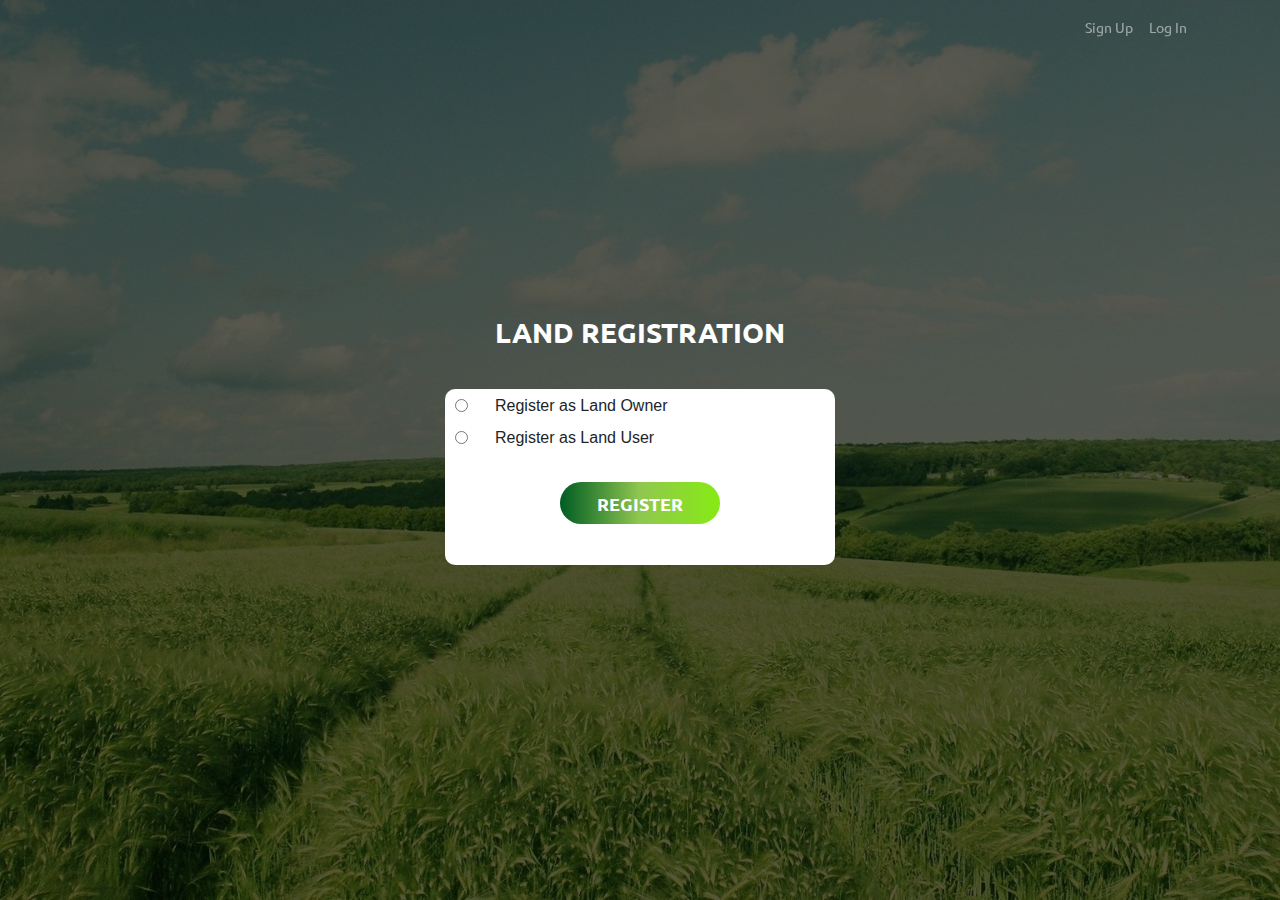
<file: landDeatilsFrontEnd/index.html>
<!DOCTYPE html>
<html lang="en">

<head>
    <meta charset="utf-8">
    <meta name="viewport" content="width=device-width, initial-scale=1, shrink-to-fit=no">
    <meta name="description" content="">
    <meta name="author" content="">

    <title>Eflah | Register</title>
    <meta charset="UTF-8">
    <meta name="viewport" content="width=device-width, initial-scale=1">
    <!--===============================================================================================-->
    <!--===============================================================================================-->
    <link rel="stylesheet" type="text/css" href="vendor/bootstrap/css/bootstrap.min.css">
    <!--===============================================================================================-->
    <link rel="stylesheet" type="text/css" href="fonts/font-awesome-4.7.0/css/font-awesome.min.css">
    <!--===============================================================================================-->
    <link rel="stylesheet" type="text/css" href="fonts/Linearicons-Free-v1.0.0/icon-font.min.css">
    <!--===============================================================================================-->
    <link rel="stylesheet" type="text/css" href="vendor/animate/animate.css">
    <!--===============================================================================================-->
    <link rel="stylesheet" type="text/css" href="vendor/css-hamburgers/hamburgers.min.css">
    <!--===============================================================================================-->
    <link rel="stylesheet" type="text/css" href="vendor/animsition/css/animsition.min.css">
    <!--===============================================================================================-->
    <link rel="stylesheet" type="text/css" href="vendor/select2/select2.min.css">
    <!--===============================================================================================-->
    <link rel="stylesheet" type="text/css" href="vendor/daterangepicker/daterangepicker.css">
    <!--===============================================================================================-->
    <link rel="stylesheet" type="text/css" href="css/util.css">
    <link rel="stylesheet" type="text/css" href="css/main.css">
    <!--===============================================================================================-->
    <link rel="stylesheet" href="https://maxcdn.bootstrapcdn.com/bootstrap/4.0.0/css/bootstrap.min.css" integrity="sha384-Gn5384xqQ1aoWXA+058RXPxPg6fy4IWvTNh0E263XmFcJlSAwiGgFAW/dAiS6JXm" crossorigin="anonymous">
    <script src="https://maxcdn.bootstrapcdn.com/bootstrap/4.0.0/js/bootstrap.min.js" integrity="sha384-JZR6Spejh4U02d8jOt6vLEHfe/JQGiRRSQQxSfFWpi1MquVdAyjUar5+76PVCmYl" crossorigin="anonymous"></script>
    <link rel="stylesheet" type="text/css" href="css/style.css">
</head>

<body>
    <nav class="navbar navbar-expand-lg navbar-dark navbar-custom fixed-top">
        <div class="container">

            <button class="navbar-toggler" type="button" data-toggle="collapse" data-target="#navbarResponsive" aria-controls="navbarResponsive" aria-expanded="false" aria-label="Toggle navigation">
                <span class="navbar-toggler-icon"></span>
            </button>
            <div class="collapse navbar-collapse" id="navbarResponsive">
                <ul class="navbar-nav ml-auto">
                    <li class="nav-item">
                        <a class="nav-link" href="#">Sign Up</a>
                    </li>
                    <li class="nav-item">
                        <a class="nav-link" href="#">Log In</a>
                    </li>
                </ul>
            </div>
        </div>
    </nav>

    <div class="limiter">
        <div class="container-login100" style="background-image: url('images/background.jpg');">
            <div class="wrap-login100 p-t-30 p-b-50">
                <span class="login100-form-title p-b-41">
                    Land Registration
                </span>
                <form class="login100-form validate-form p-b-33 p-t-5">

                    <!-- <div class="wrap-input100 validate-input" data-validate = "Enter username">
						<input class="input100" type="text" name="username" placeholder="Email">
						<span class="focus-input100" data-placeholder="&#xe82a;"></span>
					</div>

					<div class="wrap-input100 validate-input" data-validate="Enter password">
						<input class="input100" type="password" name="pass" placeholder="Password">
						<span class="focus-input100" data-placeholder="&#xe80f;"></span>
					</div>

					<div class="wrap-input100 validate-input" data-validate="Enter password">
						<input class="input100" type="password" name="pass" placeholder="Repeat Password">
						<span class="focus-input100" data-placeholder="&#xe80f;"></span>
					</div> -->


                    <div class="radio-info form-check" onchange="radioChange()">
                        <div class="form-check">
                            <input class="form-check-input" type="radio" name="exampleRadios" id="exampleRadios1" value="option1">
                            <label class="form-check-label" for="exampleRadios1">
                                Register as Land Owner
                            </label>
                        </div>
                        <div class="form-check">
                            <input class="form-check-input" type="radio" name="exampleRadios" id="exampleRadios2" value="option2">
                            <label class="form-check-label" for="exampleRadios2">
                                Register as Land User
                            </label>
                        </div>

                        <div id="landOwner" class="landInfo">
                            owner
                        </div>

                        <div id="landUser" class="landInfo">
                            user
                        </div>
    
                        <div class="container-login100-form-btn m-t-32">
                            <button class="login100-form-btn">
                                Register
                            </button>
                        </div>
                    </div>

                </form>
            </div>
        </div>
    </div>


    <div id="dropDownSelect1"></div>

    <!--===============================================================================================-->
    <script src="vendor/jquery/jquery-3.2.1.min.js"></script>
    <!--===============================================================================================-->
    <script src="vendor/animsition/js/animsition.min.js"></script>
    <!--===============================================================================================-->
    <script src="vendor/bootstrap/js/popper.js"></script>
    <script src="vendor/bootstrap/js/bootstrap.min.js"></script>
    <!--===============================================================================================-->
    <script src="vendor/select2/select2.min.js"></script>
    <!--===============================================================================================-->
    <script src="vendor/daterangepicker/moment.min.js"></script>
    <script src="vendor/daterangepicker/daterangepicker.js"></script>
    <!--===============================================================================================-->
    <!-- <script src="vendor/countdowntime/countdowntime.js"></script> -->
    <!--===============================================================================================-->
    <script src="js/main.js"></script>
    <script src="https://code.jquery.com/jquery-3.2.1.slim.min.js" integrity="sha384-KJ3o2DKtIkvYIK3UENzmM7KCkRr/rE9/Qpg6aAZGJwFDMVNA/GpGFF93hXpG5KkN" crossorigin="anonymous"></script>
    <script src="https://cdnjs.cloudflare.com/ajax/libs/popper.js/1.12.9/umd/popper.min.js" integrity="sha384-ApNbgh9B+Y1QKtv3Rn7W3mgPxhU9K/ScQsAP7hUibX39j7fakFPskvXusvfa0b4Q" crossorigin="anonymous"></script>
    <script src="js/script.js"></script>
</body>

</html>
</file>
<file: landDeatilsFrontEnd/vendor/daterangepicker/daterangepicker.css>
.daterangepicker {
  position: absolute;
  color: inherit;
  background-color: #fff;
  border-radius: 4px;
  width: 278px;
  padding: 4px;
  margin-top: 1px;
  top: 100px;
  left: 20px;
  /* Calendars */ }
  .daterangepicker:before, .daterangepicker:after {
    position: absolute;
    display: inline-block;
    border-bottom-color: rgba(0, 0, 0, 0.2);
    content: ''; }
  .daterangepicker:before {
    top: -7px;
    border-right: 7px solid transparent;
    border-left: 7px solid transparent;
    border-bottom: 7px solid #ccc; }
  .daterangepicker:after {
    top: -6px;
    border-right: 6px solid transparent;
    border-bottom: 6px solid #fff;
    border-left: 6px solid transparent; }
  .daterangepicker.opensleft:before {
    right: 9px; }
  .daterangepicker.opensleft:after {
    right: 10px; }
  .daterangepicker.openscenter:before {
    left: 0;
    right: 0;
    width: 0;
    margin-left: auto;
    margin-right: auto; }
  .daterangepicker.openscenter:after {
    left: 0;
    right: 0;
    width: 0;
    margin-left: auto;
    margin-right: auto; }
  .daterangepicker.opensright:before {
    left: 9px; }
  .daterangepicker.opensright:after {
    left: 10px; }
  .daterangepicker.dropup {
    margin-top: -5px; }
    .daterangepicker.dropup:before {
      top: initial;
      bottom: -7px;
      border-bottom: initial;
      border-top: 7px solid #ccc; }
    .daterangepicker.dropup:after {
      top: initial;
      bottom: -6px;
      border-bottom: initial;
      border-top: 6px solid #fff; }
  .daterangepicker.dropdown-menu {
    max-width: none;
    z-index: 3001; }
  .daterangepicker.single .ranges, .daterangepicker.single .calendar {
    float: none; }
  .daterangepicker.show-calendar .calendar {
    display: block; }
  .daterangepicker .calendar {
    display: none;
    max-width: 270px;
    margin: 4px; }
    .daterangepicker .calendar.single .calendar-table {
      border: none; }
    .daterangepicker .calendar th, .daterangepicker .calendar td {
      white-space: nowrap;
      text-align: center;
      min-width: 32px; }
  .daterangepicker .calendar-table {
    border: 1px solid #fff;
    padding: 4px;
    border-radius: 4px;
    background-color: #fff; }
  .daterangepicker table {
    width: 100%;
    margin: 0; }
  .daterangepicker td, .daterangepicker th {
    text-align: center;
    width: 20px;
    height: 20px;
    border-radius: 4px;
    border: 1px solid transparent;
    white-space: nowrap;
    cursor: pointer; }
    .daterangepicker td.available:hover, .daterangepicker th.available:hover {
      background-color: #eee;
      border-color: transparent;
      color: inherit; }
    .daterangepicker td.week, .daterangepicker th.week {
      font-size: 80%;
      color: #ccc; }
  .daterangepicker td.off, .daterangepicker td.off.in-range, .daterangepicker td.off.start-date, .daterangepicker td.off.end-date {
    background-color: #fff;
    border-color: transparent;
    color: #999; }
  .daterangepicker td.in-range {
    background-color: #ebf4f8;
    border-color: transparent;
    color: #000;
    border-radius: 0; }
  .daterangepicker td.start-date {
    border-radius: 4px 0 0 4px; }
  .daterangepicker td.end-date {
    border-radius: 0 4px 4px 0; }
  .daterangepicker td.start-date.end-date {
    border-radius: 4px; }
  .daterangepicker td.active, .daterangepicker td.active:hover {
    background-color: #357ebd;
    border-color: transparent;
    color: #fff; }
  .daterangepicker th.month {
    width: auto; }
  .daterangepicker td.disabled, .daterangepicker option.disabled {
    color: #999;
    cursor: not-allowed;
    text-decoration: line-through; }
  .daterangepicker select.monthselect, .daterangepicker select.yearselect {
    font-size: 12px;
    padding: 1px;
    height: auto;
    margin: 0;
    cursor: default; }
  .daterangepicker select.monthselect {
    margin-right: 2%;
    width: 56%; }
  .daterangepicker select.yearselect {
    width: 40%; }
  .daterangepicker select.hourselect, .daterangepicker select.minuteselect, .daterangepicker select.secondselect, .daterangepicker select.ampmselect {
    width: 50px;
    margin-bottom: 0; }
  .daterangepicker .input-mini {
    border: 1px solid #ccc;
    border-radius: 4px;
    color: #555;
    height: 30px;
    line-height: 30px;
    display: block;
    vertical-align: middle;
    margin: 0 0 5px 0;
    padding: 0 6px 0 28px;
    width: 100%; }
    .daterangepicker .input-mini.active {
      border: 1px solid #08c;
      border-radius: 4px; }
  .daterangepicker .daterangepicker_input {
    position: relative; }
    .daterangepicker .daterangepicker_input i {
      position: absolute;
      left: 8px;
      top: 8px; }
  .daterangepicker.rtl .input-mini {
    padding-right: 28px;
    padding-left: 6px; }
  .daterangepicker.rtl .daterangepicker_input i {
    left: auto;
    right: 8px; }
  .daterangepicker .calendar-time {
    text-align: center;
    margin: 5px auto;
    line-height: 30px;
    position: relative;
    padding-left: 28px; }
    .daterangepicker .calendar-time select.disabled {
      color: #ccc;
      cursor: not-allowed; }

.ranges {
  font-size: 11px;
  float: none;
  margin: 4px;
  text-align: left; }
  .ranges ul {
    list-style: none;
    margin: 0 auto;
    padding: 0;
    width: 100%; }
  .ranges li {
    font-size: 13px;
    background-color: #f5f5f5;
    border: 1px solid #f5f5f5;
    border-radius: 4px;
    color: #08c;
    padding: 3px 12px;
    margin-bottom: 8px;
    cursor: pointer; }
    .ranges li:hover {
      background-color: #08c;
      border: 1px solid #08c;
      color: #fff; }
    .ranges li.active {
      background-color: #08c;
      border: 1px solid #08c;
      color: #fff; }

/*  Larger Screen Styling */
@media (min-width: 564px) {
  .daterangepicker {
    width: auto; }
    .daterangepicker .ranges ul {
      width: 160px; }
    .daterangepicker.single .ranges ul {
      width: 100%; }
    .daterangepicker.single .calendar.left {
      clear: none; }
    .daterangepicker.single.ltr .ranges, .daterangepicker.single.ltr .calendar {
      float: left; }
    .daterangepicker.single.rtl .ranges, .daterangepicker.single.rtl .calendar {
      float: right; }
    .daterangepicker.ltr {
      direction: ltr;
      text-align: left; }
      .daterangepicker.ltr .calendar.left {
        clear: left;
        margin-right: 0; }
        .daterangepicker.ltr .calendar.left .calendar-table {
          border-right: none;
          border-top-right-radius: 0;
          border-bottom-right-radius: 0; }
      .daterangepicker.ltr .calendar.right {
        margin-left: 0; }
        .daterangepicker.ltr .calendar.right .calendar-table {
          border-left: none;
          border-top-left-radius: 0;
          border-bottom-left-radius: 0; }
      .daterangepicker.ltr .left .daterangepicker_input {
        padding-right: 12px; }
      .daterangepicker.ltr .calendar.left .calendar-table {
        padding-right: 12px; }
      .daterangepicker.ltr .ranges, .daterangepicker.ltr .calendar {
        float: left; }
    .daterangepicker.rtl {
      direction: rtl;
      text-align: right; }
      .daterangepicker.rtl .calendar.left {
        clear: right;
        margin-left: 0; }
        .daterangepicker.rtl .calendar.left .calendar-table {
          border-left: none;
          border-top-left-radius: 0;
          border-bottom-left-radius: 0; }
      .daterangepicker.rtl .calendar.right {
        margin-right: 0; }
        .daterangepicker.rtl .calendar.right .calendar-table {
          border-right: none;
          border-top-right-radius: 0;
          border-bottom-right-radius: 0; }
      .daterangepicker.rtl .left .daterangepicker_input {
        padding-left: 12px; }
      .daterangepicker.rtl .calendar.left .calendar-table {
        padding-left: 12px; }
      .daterangepicker.rtl .ranges, .daterangepicker.rtl .calendar {
        text-align: right;
        float: right; } }
@media (min-width: 730px) {
  .daterangepicker .ranges {
    width: auto; }
  .daterangepicker.ltr .ranges {
    float: left; }
  .daterangepicker.rtl .ranges {
    float: right; }
  .daterangepicker .calendar.left {
    clear: none !important; } }
</file>
<file: landDeatilsFrontEnd/css/util.css>
/*[ FONT SIZE ]
///////////////////////////////////////////////////////////
*/
.fs-1 {font-size: 1px;}
.fs-2 {font-size: 2px;}
.fs-3 {font-size: 3px;}
.fs-4 {font-size: 4px;}
.fs-5 {font-size: 5px;}
.fs-6 {font-size: 6px;}
.fs-7 {font-size: 7px;}
.fs-8 {font-size: 8px;}
.fs-9 {font-size: 9px;}
.fs-10 {font-size: 10px;}
.fs-11 {font-size: 11px;}
.fs-12 {font-size: 12px;}
.fs-13 {font-size: 13px;}
.fs-14 {font-size: 14px;}
.fs-15 {font-size: 15px;}
.fs-16 {font-size: 16px;}
.fs-17 {font-size: 17px;}
.fs-18 {font-size: 18px;}
.fs-19 {font-size: 19px;}
.fs-20 {font-size: 20px;}
.fs-21 {font-size: 21px;}
.fs-22 {font-size: 22px;}
.fs-23 {font-size: 23px;}
.fs-24 {font-size: 24px;}
.fs-25 {font-size: 25px;}
.fs-26 {font-size: 26px;}
.fs-27 {font-size: 27px;}
.fs-28 {font-size: 28px;}
.fs-29 {font-size: 29px;}
.fs-30 {font-size: 30px;}
.fs-31 {font-size: 31px;}
.fs-32 {font-size: 32px;}
.fs-33 {font-size: 33px;}
.fs-34 {font-size: 34px;}
.fs-35 {font-size: 35px;}
.fs-36 {font-size: 36px;}
.fs-37 {font-size: 37px;}
.fs-38 {font-size: 38px;}
.fs-39 {font-size: 39px;}
.fs-40 {font-size: 40px;}
.fs-41 {font-size: 41px;}
.fs-42 {font-size: 42px;}
.fs-43 {font-size: 43px;}
.fs-44 {font-size: 44px;}
.fs-45 {font-size: 45px;}
.fs-46 {font-size: 46px;}
.fs-47 {font-size: 47px;}
.fs-48 {font-size: 48px;}
.fs-49 {font-size: 49px;}
.fs-50 {font-size: 50px;}
.fs-51 {font-size: 51px;}
.fs-52 {font-size: 52px;}
.fs-53 {font-size: 53px;}
.fs-54 {font-size: 54px;}
.fs-55 {font-size: 55px;}
.fs-56 {font-size: 56px;}
.fs-57 {font-size: 57px;}
.fs-58 {font-size: 58px;}
.fs-59 {font-size: 59px;}
.fs-60 {font-size: 60px;}
.fs-61 {font-size: 61px;}
.fs-62 {font-size: 62px;}
.fs-63 {font-size: 63px;}
.fs-64 {font-size: 64px;}
.fs-65 {font-size: 65px;}
.fs-66 {font-size: 66px;}
.fs-67 {font-size: 67px;}
.fs-68 {font-size: 68px;}
.fs-69 {font-size: 69px;}
.fs-70 {font-size: 70px;}
.fs-71 {font-size: 71px;}
.fs-72 {font-size: 72px;}
.fs-73 {font-size: 73px;}
.fs-74 {font-size: 74px;}
.fs-75 {font-size: 75px;}
.fs-76 {font-size: 76px;}
.fs-77 {font-size: 77px;}
.fs-78 {font-size: 78px;}
.fs-79 {font-size: 79px;}
.fs-80 {font-size: 80px;}
.fs-81 {font-size: 81px;}
.fs-82 {font-size: 82px;}
.fs-83 {font-size: 83px;}
.fs-84 {font-size: 84px;}
.fs-85 {font-size: 85px;}
.fs-86 {font-size: 86px;}
.fs-87 {font-size: 87px;}
.fs-88 {font-size: 88px;}
.fs-89 {font-size: 89px;}
.fs-90 {font-size: 90px;}
.fs-91 {font-size: 91px;}
.fs-92 {font-size: 92px;}
.fs-93 {font-size: 93px;}
.fs-94 {font-size: 94px;}
.fs-95 {font-size: 95px;}
.fs-96 {font-size: 96px;}
.fs-97 {font-size: 97px;}
.fs-98 {font-size: 98px;}
.fs-99 {font-size: 99px;}
.fs-100 {font-size: 100px;}
.fs-101 {font-size: 101px;}
.fs-102 {font-size: 102px;}
.fs-103 {font-size: 103px;}
.fs-104 {font-size: 104px;}
.fs-105 {font-size: 105px;}
.fs-106 {font-size: 106px;}
.fs-107 {font-size: 107px;}
.fs-108 {font-size: 108px;}
.fs-109 {font-size: 109px;}
.fs-110 {font-size: 110px;}
.fs-111 {font-size: 111px;}
.fs-112 {font-size: 112px;}
.fs-113 {font-size: 113px;}
.fs-114 {font-size: 114px;}
.fs-115 {font-size: 115px;}
.fs-116 {font-size: 116px;}
.fs-117 {font-size: 117px;}
.fs-118 {font-size: 118px;}
.fs-119 {font-size: 119px;}
.fs-120 {font-size: 120px;}
.fs-121 {font-size: 121px;}
.fs-122 {font-size: 122px;}
.fs-123 {font-size: 123px;}
.fs-124 {font-size: 124px;}
.fs-125 {font-size: 125px;}
.fs-126 {font-size: 126px;}
.fs-127 {font-size: 127px;}
.fs-128 {font-size: 128px;}
.fs-129 {font-size: 129px;}
.fs-130 {font-size: 130px;}
.fs-131 {font-size: 131px;}
.fs-132 {font-size: 132px;}
.fs-133 {font-size: 133px;}
.fs-134 {font-size: 134px;}
.fs-135 {font-size: 135px;}
.fs-136 {font-size: 136px;}
.fs-137 {font-size: 137px;}
.fs-138 {font-size: 138px;}
.fs-139 {font-size: 139px;}
.fs-140 {font-size: 140px;}
.fs-141 {font-size: 141px;}
.fs-142 {font-size: 142px;}
.fs-143 {font-size: 143px;}
.fs-144 {font-size: 144px;}
.fs-145 {font-size: 145px;}
.fs-146 {font-size: 146px;}
.fs-147 {font-size: 147px;}
.fs-148 {font-size: 148px;}
.fs-149 {font-size: 149px;}
.fs-150 {font-size: 150px;}
.fs-151 {font-size: 151px;}
.fs-152 {font-size: 152px;}
.fs-153 {font-size: 153px;}
.fs-154 {font-size: 154px;}
.fs-155 {font-size: 155px;}
.fs-156 {font-size: 156px;}
.fs-157 {font-size: 157px;}
.fs-158 {font-size: 158px;}
.fs-159 {font-size: 159px;}
.fs-160 {font-size: 160px;}
.fs-161 {font-size: 161px;}
.fs-162 {font-size: 162px;}
.fs-163 {font-size: 163px;}
.fs-164 {font-size: 164px;}
.fs-165 {font-size: 165px;}
.fs-166 {font-size: 166px;}
.fs-167 {font-size: 167px;}
.fs-168 {font-size: 168px;}
.fs-169 {font-size: 169px;}
.fs-170 {font-size: 170px;}
.fs-171 {font-size: 171px;}
.fs-172 {font-size: 172px;}
.fs-173 {font-size: 173px;}
.fs-174 {font-size: 174px;}
.fs-175 {font-size: 175px;}
.fs-176 {font-size: 176px;}
.fs-177 {font-size: 177px;}
.fs-178 {font-size: 178px;}
.fs-179 {font-size: 179px;}
.fs-180 {font-size: 180px;}
.fs-181 {font-size: 181px;}
.fs-182 {font-size: 182px;}
.fs-183 {font-size: 183px;}
.fs-184 {font-size: 184px;}
.fs-185 {font-size: 185px;}
.fs-186 {font-size: 186px;}
.fs-187 {font-size: 187px;}
.fs-188 {font-size: 188px;}
.fs-189 {font-size: 189px;}
.fs-190 {font-size: 190px;}
.fs-191 {font-size: 191px;}
.fs-192 {font-size: 192px;}
.fs-193 {font-size: 193px;}
.fs-194 {font-size: 194px;}
.fs-195 {font-size: 195px;}
.fs-196 {font-size: 196px;}
.fs-197 {font-size: 197px;}
.fs-198 {font-size: 198px;}
.fs-199 {font-size: 199px;}
.fs-200 {font-size: 200px;}

/*[ PADDING ]
///////////////////////////////////////////////////////////
*/
.p-t-0 {padding-top: 0px;}
.p-t-1 {padding-top: 1px;}
.p-t-2 {padding-top: 2px;}
.p-t-3 {padding-top: 3px;}
.p-t-4 {padding-top: 4px;}
.p-t-5 {padding-top: 5px;}
.p-t-6 {padding-top: 6px;}
.p-t-7 {padding-top: 7px;}
.p-t-8 {padding-top: 8px;}
.p-t-9 {padding-top: 9px;}
.p-t-10 {padding-top: 10px;}
.p-t-11 {padding-top: 11px;}
.p-t-12 {padding-top: 12px;}
.p-t-13 {padding-top: 13px;}
.p-t-14 {padding-top: 14px;}
.p-t-15 {padding-top: 15px;}
.p-t-16 {padding-top: 16px;}
.p-t-17 {padding-top: 17px;}
.p-t-18 {padding-top: 18px;}
.p-t-19 {padding-top: 19px;}
.p-t-20 {padding-top: 20px;}
.p-t-21 {padding-top: 21px;}
.p-t-22 {padding-top: 22px;}
.p-t-23 {padding-top: 23px;}
.p-t-24 {padding-top: 24px;}
.p-t-25 {padding-top: 25px;}
.p-t-26 {padding-top: 26px;}
.p-t-27 {padding-top: 27px;}
.p-t-28 {padding-top: 28px;}
.p-t-29 {padding-top: 29px;}
.p-t-30 {padding-top: 30px;}
.p-t-31 {padding-top: 31px;}
.p-t-32 {padding-top: 32px;}
.p-t-33 {padding-top: 33px;}
.p-t-34 {padding-top: 34px;}
.p-t-35 {padding-top: 35px;}
.p-t-36 {padding-top: 36px;}
.p-t-37 {padding-top: 37px;}
.p-t-38 {padding-top: 38px;}
.p-t-39 {padding-top: 39px;}
.p-t-40 {padding-top: 40px;}
.p-t-41 {padding-top: 41px;}
.p-t-42 {padding-top: 42px;}
.p-t-43 {padding-top: 43px;}
.p-t-44 {padding-top: 44px;}
.p-t-45 {padding-top: 45px;}
.p-t-46 {padding-top: 46px;}
.p-t-47 {padding-top: 47px;}
.p-t-48 {padding-top: 48px;}
.p-t-49 {padding-top: 49px;}
.p-t-50 {padding-top: 50px;}
.p-t-51 {padding-top: 51px;}
.p-t-52 {padding-top: 52px;}
.p-t-53 {padding-top: 53px;}
.p-t-54 {padding-top: 54px;}
.p-t-55 {padding-top: 55px;}
.p-t-56 {padding-top: 56px;}
.p-t-57 {padding-top: 57px;}
.p-t-58 {padding-top: 58px;}
.p-t-59 {padding-top: 59px;}
.p-t-60 {padding-top: 60px;}
.p-t-61 {padding-top: 61px;}
.p-t-62 {padding-top: 62px;}
.p-t-63 {padding-top: 63px;}
.p-t-64 {padding-top: 64px;}
.p-t-65 {padding-top: 65px;}
.p-t-66 {padding-top: 66px;}
.p-t-67 {padding-top: 67px;}
.p-t-68 {padding-top: 68px;}
.p-t-69 {padding-top: 69px;}
.p-t-70 {padding-top: 70px;}
.p-t-71 {padding-top: 71px;}
.p-t-72 {padding-top: 72px;}
.p-t-73 {padding-top: 73px;}
.p-t-74 {padding-top: 74px;}
.p-t-75 {padding-top: 75px;}
.p-t-76 {padding-top: 76px;}
.p-t-77 {padding-top: 77px;}
.p-t-78 {padding-top: 78px;}
.p-t-79 {padding-top: 79px;}
.p-t-80 {padding-top: 80px;}
.p-t-81 {padding-top: 81px;}
.p-t-82 {padding-top: 82px;}
.p-t-83 {padding-top: 83px;}
.p-t-84 {padding-top: 84px;}
.p-t-85 {padding-top: 85px;}
.p-t-86 {padding-top: 86px;}
.p-t-87 {padding-top: 87px;}
.p-t-88 {padding-top: 88px;}
.p-t-89 {padding-top: 89px;}
.p-t-90 {padding-top: 90px;}
.p-t-91 {padding-top: 91px;}
.p-t-92 {padding-top: 92px;}
.p-t-93 {padding-top: 93px;}
.p-t-94 {padding-top: 94px;}
.p-t-95 {padding-top: 95px;}
.p-t-96 {padding-top: 96px;}
.p-t-97 {padding-top: 97px;}
.p-t-98 {padding-top: 98px;}
.p-t-99 {padding-top: 99px;}
.p-t-100 {padding-top: 100px;}
.p-t-101 {padding-top: 101px;}
.p-t-102 {padding-top: 102px;}
.p-t-103 {padding-top: 103px;}
.p-t-104 {padding-top: 104px;}
.p-t-105 {padding-top: 105px;}
.p-t-106 {padding-top: 106px;}
.p-t-107 {padding-top: 107px;}
.p-t-108 {padding-top: 108px;}
.p-t-109 {padding-top: 109px;}
.p-t-110 {padding-top: 110px;}
.p-t-111 {padding-top: 111px;}
.p-t-112 {padding-top: 112px;}
.p-t-113 {padding-top: 113px;}
.p-t-114 {padding-top: 114px;}
.p-t-115 {padding-top: 115px;}
.p-t-116 {padding-top: 116px;}
.p-t-117 {padding-top: 117px;}
.p-t-118 {padding-top: 118px;}
.p-t-119 {padding-top: 119px;}
.p-t-120 {padding-top: 120px;}
.p-t-121 {padding-top: 121px;}
.p-t-122 {padding-top: 122px;}
.p-t-123 {padding-top: 123px;}
.p-t-124 {padding-top: 124px;}
.p-t-125 {padding-top: 125px;}
.p-t-126 {padding-top: 126px;}
.p-t-127 {padding-top: 127px;}
.p-t-128 {padding-top: 128px;}
.p-t-129 {padding-top: 129px;}
.p-t-130 {padding-top: 130px;}
.p-t-131 {padding-top: 131px;}
.p-t-132 {padding-top: 132px;}
.p-t-133 {padding-top: 133px;}
.p-t-134 {padding-top: 134px;}
.p-t-135 {padding-top: 135px;}
.p-t-136 {padding-top: 136px;}
.p-t-137 {padding-top: 137px;}
.p-t-138 {padding-top: 138px;}
.p-t-139 {padding-top: 139px;}
.p-t-140 {padding-top: 140px;}
.p-t-141 {padding-top: 141px;}
.p-t-142 {padding-top: 142px;}
.p-t-143 {padding-top: 143px;}
.p-t-144 {padding-top: 144px;}
.p-t-145 {padding-top: 145px;}
.p-t-146 {padding-top: 146px;}
.p-t-147 {padding-top: 147px;}
.p-t-148 {padding-top: 148px;}
.p-t-149 {padding-top: 149px;}
.p-t-150 {padding-top: 150px;}
.p-t-151 {padding-top: 151px;}
.p-t-152 {padding-top: 152px;}
.p-t-153 {padding-top: 153px;}
.p-t-154 {padding-top: 154px;}
.p-t-155 {padding-top: 155px;}
.p-t-156 {padding-top: 156px;}
.p-t-157 {padding-top: 157px;}
.p-t-158 {padding-top: 158px;}
.p-t-159 {padding-top: 159px;}
.p-t-160 {padding-top: 160px;}
.p-t-161 {padding-top: 161px;}
.p-t-162 {padding-top: 162px;}
.p-t-163 {padding-top: 163px;}
.p-t-164 {padding-top: 164px;}
.p-t-165 {padding-top: 165px;}
.p-t-166 {padding-top: 166px;}
.p-t-167 {padding-top: 167px;}
.p-t-168 {padding-top: 168px;}
.p-t-169 {padding-top: 169px;}
.p-t-170 {padding-top: 170px;}
.p-t-171 {padding-top: 171px;}
.p-t-172 {padding-top: 172px;}
.p-t-173 {padding-top: 173px;}
.p-t-174 {padding-top: 174px;}
.p-t-175 {padding-top: 175px;}
.p-t-176 {padding-top: 176px;}
.p-t-177 {padding-top: 177px;}
.p-t-178 {padding-top: 178px;}
.p-t-179 {padding-top: 179px;}
.p-t-180 {padding-top: 180px;}
.p-t-181 {padding-top: 181px;}
.p-t-182 {padding-top: 182px;}
.p-t-183 {padding-top: 183px;}
.p-t-184 {padding-top: 184px;}
.p-t-185 {padding-top: 185px;}
.p-t-186 {padding-top: 186px;}
.p-t-187 {padding-top: 187px;}
.p-t-188 {padding-top: 188px;}
.p-t-189 {padding-top: 189px;}
.p-t-190 {padding-top: 190px;}
.p-t-191 {padding-top: 191px;}
.p-t-192 {padding-top: 192px;}
.p-t-193 {padding-top: 193px;}
.p-t-194 {padding-top: 194px;}
.p-t-195 {padding-top: 195px;}
.p-t-196 {padding-top: 196px;}
.p-t-197 {padding-top: 197px;}
.p-t-198 {padding-top: 198px;}
.p-t-199 {padding-top: 199px;}
.p-t-200 {padding-top: 200px;}
.p-t-201 {padding-top: 201px;}
.p-t-202 {padding-top: 202px;}
.p-t-203 {padding-top: 203px;}
.p-t-204 {padding-top: 204px;}
.p-t-205 {padding-top: 205px;}
.p-t-206 {padding-top: 206px;}
.p-t-207 {padding-top: 207px;}
.p-t-208 {padding-top: 208px;}
.p-t-209 {padding-top: 209px;}
.p-t-210 {padding-top: 210px;}
.p-t-211 {padding-top: 211px;}
.p-t-212 {padding-top: 212px;}
.p-t-213 {padding-top: 213px;}
.p-t-214 {padding-top: 214px;}
.p-t-215 {padding-top: 215px;}
.p-t-216 {padding-top: 216px;}
.p-t-217 {padding-top: 217px;}
.p-t-218 {padding-top: 218px;}
.p-t-219 {padding-top: 219px;}
.p-t-220 {padding-top: 220px;}
.p-t-221 {padding-top: 221px;}
.p-t-222 {padding-top: 222px;}
.p-t-223 {padding-top: 223px;}
.p-t-224 {padding-top: 224px;}
.p-t-225 {padding-top: 225px;}
.p-t-226 {padding-top: 226px;}
.p-t-227 {padding-top: 227px;}
.p-t-228 {padding-top: 228px;}
.p-t-229 {padding-top: 229px;}
.p-t-230 {padding-top: 230px;}
.p-t-231 {padding-top: 231px;}
.p-t-232 {padding-top: 232px;}
.p-t-233 {padding-top: 233px;}
.p-t-234 {padding-top: 234px;}
.p-t-235 {padding-top: 235px;}
.p-t-236 {padding-top: 236px;}
.p-t-237 {padding-top: 237px;}
.p-t-238 {padding-top: 238px;}
.p-t-239 {padding-top: 239px;}
.p-t-240 {padding-top: 240px;}
.p-t-241 {padding-top: 241px;}
.p-t-242 {padding-top: 242px;}
.p-t-243 {padding-top: 243px;}
.p-t-244 {padding-top: 244px;}
.p-t-245 {padding-top: 245px;}
.p-t-246 {padding-top: 246px;}
.p-t-247 {padding-top: 247px;}
.p-t-248 {padding-top: 248px;}
.p-t-249 {padding-top: 249px;}
.p-t-250 {padding-top: 250px;}
.p-b-0 {padding-bottom: 0px;}
.p-b-1 {padding-bottom: 1px;}
.p-b-2 {padding-bottom: 2px;}
.p-b-3 {padding-bottom: 3px;}
.p-b-4 {padding-bottom: 4px;}
.p-b-5 {padding-bottom: 5px;}
.p-b-6 {padding-bottom: 6px;}
.p-b-7 {padding-bottom: 7px;}
.p-b-8 {padding-bottom: 8px;}
.p-b-9 {padding-bottom: 9px;}
.p-b-10 {padding-bottom: 10px;}
.p-b-11 {padding-bottom: 11px;}
.p-b-12 {padding-bottom: 12px;}
.p-b-13 {padding-bottom: 13px;}
.p-b-14 {padding-bottom: 14px;}
.p-b-15 {padding-bottom: 15px;}
.p-b-16 {padding-bottom: 16px;}
.p-b-17 {padding-bottom: 17px;}
.p-b-18 {padding-bottom: 18px;}
.p-b-19 {padding-bottom: 19px;}
.p-b-20 {padding-bottom: 20px;}
.p-b-21 {padding-bottom: 21px;}
.p-b-22 {padding-bottom: 22px;}
.p-b-23 {padding-bottom: 23px;}
.p-b-24 {padding-bottom: 24px;}
.p-b-25 {padding-bottom: 25px;}
.p-b-26 {padding-bottom: 26px;}
.p-b-27 {padding-bottom: 27px;}
.p-b-28 {padding-bottom: 28px;}
.p-b-29 {padding-bottom: 29px;}
.p-b-30 {padding-bottom: 30px;}
.p-b-31 {padding-bottom: 31px;}
.p-b-32 {padding-bottom: 32px;}
.p-b-33 {padding-bottom: 33px;}
.p-b-34 {padding-bottom: 34px;}
.p-b-35 {padding-bottom: 35px;}
.p-b-36 {padding-bottom: 36px;}
.p-b-37 {padding-bottom: 37px;}
.p-b-38 {padding-bottom: 38px;}
.p-b-39 {padding-bottom: 39px;}
.p-b-40 {padding-bottom: 40px;}
.p-b-41 {padding-bottom: 41px;}
.p-b-42 {padding-bottom: 42px;}
.p-b-43 {padding-bottom: 43px;}
.p-b-44 {padding-bottom: 44px;}
.p-b-45 {padding-bottom: 45px;}
.p-b-46 {padding-bottom: 46px;}
.p-b-47 {padding-bottom: 47px;}
.p-b-48 {padding-bottom: 48px;}
.p-b-49 {padding-bottom: 49px;}
.p-b-50 {padding-bottom: 50px;}
.p-b-51 {padding-bottom: 51px;}
.p-b-52 {padding-bottom: 52px;}
.p-b-53 {padding-bottom: 53px;}
.p-b-54 {padding-bottom: 54px;}
.p-b-55 {padding-bottom: 55px;}
.p-b-56 {padding-bottom: 56px;}
.p-b-57 {padding-bottom: 57px;}
.p-b-58 {padding-bottom: 58px;}
.p-b-59 {padding-bottom: 59px;}
.p-b-60 {padding-bottom: 60px;}
.p-b-61 {padding-bottom: 61px;}
.p-b-62 {padding-bottom: 62px;}
.p-b-63 {padding-bottom: 63px;}
.p-b-64 {padding-bottom: 64px;}
.p-b-65 {padding-bottom: 65px;}
.p-b-66 {padding-bottom: 66px;}
.p-b-67 {padding-bottom: 67px;}
.p-b-68 {padding-bottom: 68px;}
.p-b-69 {padding-bottom: 69px;}
.p-b-70 {padding-bottom: 70px;}
.p-b-71 {padding-bottom: 71px;}
.p-b-72 {padding-bottom: 72px;}
.p-b-73 {padding-bottom: 73px;}
.p-b-74 {padding-bottom: 74px;}
.p-b-75 {padding-bottom: 75px;}
.p-b-76 {padding-bottom: 76px;}
.p-b-77 {padding-bottom: 77px;}
.p-b-78 {padding-bottom: 78px;}
.p-b-79 {padding-bottom: 79px;}
.p-b-80 {padding-bottom: 80px;}
.p-b-81 {padding-bottom: 81px;}
.p-b-82 {padding-bottom: 82px;}
.p-b-83 {padding-bottom: 83px;}
.p-b-84 {padding-bottom: 84px;}
.p-b-85 {padding-bottom: 85px;}
.p-b-86 {padding-bottom: 86px;}
.p-b-87 {padding-bottom: 87px;}
.p-b-88 {padding-bottom: 88px;}
.p-b-89 {padding-bottom: 89px;}
.p-b-90 {padding-bottom: 90px;}
.p-b-91 {padding-bottom: 91px;}
.p-b-92 {padding-bottom: 92px;}
.p-b-93 {padding-bottom: 93px;}
.p-b-94 {padding-bottom: 94px;}
.p-b-95 {padding-bottom: 95px;}
.p-b-96 {padding-bottom: 96px;}
.p-b-97 {padding-bottom: 97px;}
.p-b-98 {padding-bottom: 98px;}
.p-b-99 {padding-bottom: 99px;}
.p-b-100 {padding-bottom: 100px;}
.p-b-101 {padding-bottom: 101px;}
.p-b-102 {padding-bottom: 102px;}
.p-b-103 {padding-bottom: 103px;}
.p-b-104 {padding-bottom: 104px;}
.p-b-105 {padding-bottom: 105px;}
.p-b-106 {padding-bottom: 106px;}
.p-b-107 {padding-bottom: 107px;}
.p-b-108 {padding-bottom: 108px;}
.p-b-109 {padding-bottom: 109px;}
.p-b-110 {padding-bottom: 110px;}
.p-b-111 {padding-bottom: 111px;}
.p-b-112 {padding-bottom: 112px;}
.p-b-113 {padding-bottom: 113px;}
.p-b-114 {padding-bottom: 114px;}
.p-b-115 {padding-bottom: 115px;}
.p-b-116 {padding-bottom: 116px;}
.p-b-117 {padding-bottom: 117px;}
.p-b-118 {padding-bottom: 118px;}
.p-b-119 {padding-bottom: 119px;}
.p-b-120 {padding-bottom: 120px;}
.p-b-121 {padding-bottom: 121px;}
.p-b-122 {padding-bottom: 122px;}
.p-b-123 {padding-bottom: 123px;}
.p-b-124 {padding-bottom: 124px;}
.p-b-125 {padding-bottom: 125px;}
.p-b-126 {padding-bottom: 126px;}
.p-b-127 {padding-bottom: 127px;}
.p-b-128 {padding-bottom: 128px;}
.p-b-129 {padding-bottom: 129px;}
.p-b-130 {padding-bottom: 130px;}
.p-b-131 {padding-bottom: 131px;}
.p-b-132 {padding-bottom: 132px;}
.p-b-133 {padding-bottom: 133px;}
.p-b-134 {padding-bottom: 134px;}
.p-b-135 {padding-bottom: 135px;}
.p-b-136 {padding-bottom: 136px;}
.p-b-137 {padding-bottom: 137px;}
.p-b-138 {padding-bottom: 138px;}
.p-b-139 {padding-bottom: 139px;}
.p-b-140 {padding-bottom: 140px;}
.p-b-141 {padding-bottom: 141px;}
.p-b-142 {padding-bottom: 142px;}
.p-b-143 {padding-bottom: 143px;}
.p-b-144 {padding-bottom: 144px;}
.p-b-145 {padding-bottom: 145px;}
.p-b-146 {padding-bottom: 146px;}
.p-b-147 {padding-bottom: 147px;}
.p-b-148 {padding-bottom: 148px;}
.p-b-149 {padding-bottom: 149px;}
.p-b-150 {padding-bottom: 150px;}
.p-b-151 {padding-bottom: 151px;}
.p-b-152 {padding-bottom: 152px;}
.p-b-153 {padding-bottom: 153px;}
.p-b-154 {padding-bottom: 154px;}
.p-b-155 {padding-bottom: 155px;}
.p-b-156 {padding-bottom: 156px;}
.p-b-157 {padding-bottom: 157px;}
.p-b-158 {padding-bottom: 158px;}
.p-b-159 {padding-bottom: 159px;}
.p-b-160 {padding-bottom: 160px;}
.p-b-161 {padding-bottom: 161px;}
.p-b-162 {padding-bottom: 162px;}
.p-b-163 {padding-bottom: 163px;}
.p-b-164 {padding-bottom: 164px;}
.p-b-165 {padding-bottom: 165px;}
.p-b-166 {padding-bottom: 166px;}
.p-b-167 {padding-bottom: 167px;}
.p-b-168 {padding-bottom: 168px;}
.p-b-169 {padding-bottom: 169px;}
.p-b-170 {padding-bottom: 170px;}
.p-b-171 {padding-bottom: 171px;}
.p-b-172 {padding-bottom: 172px;}
.p-b-173 {padding-bottom: 173px;}
.p-b-174 {padding-bottom: 174px;}
.p-b-175 {padding-bottom: 175px;}
.p-b-176 {padding-bottom: 176px;}
.p-b-177 {padding-bottom: 177px;}
.p-b-178 {padding-bottom: 178px;}
.p-b-179 {padding-bottom: 179px;}
.p-b-180 {padding-bottom: 180px;}
.p-b-181 {padding-bottom: 181px;}
.p-b-182 {padding-bottom: 182px;}
.p-b-183 {padding-bottom: 183px;}
.p-b-184 {padding-bottom: 184px;}
.p-b-185 {padding-bottom: 185px;}
.p-b-186 {padding-bottom: 186px;}
.p-b-187 {padding-bottom: 187px;}
.p-b-188 {padding-bottom: 188px;}
.p-b-189 {padding-bottom: 189px;}
.p-b-190 {padding-bottom: 190px;}
.p-b-191 {padding-bottom: 191px;}
.p-b-192 {padding-bottom: 192px;}
.p-b-193 {padding-bottom: 193px;}
.p-b-194 {padding-bottom: 194px;}
.p-b-195 {padding-bottom: 195px;}
.p-b-196 {padding-bottom: 196px;}
.p-b-197 {padding-bottom: 197px;}
.p-b-198 {padding-bottom: 198px;}
.p-b-199 {padding-bottom: 199px;}
.p-b-200 {padding-bottom: 200px;}
.p-b-201 {padding-bottom: 201px;}
.p-b-202 {padding-bottom: 202px;}
.p-b-203 {padding-bottom: 203px;}
.p-b-204 {padding-bottom: 204px;}
.p-b-205 {padding-bottom: 205px;}
.p-b-206 {padding-bottom: 206px;}
.p-b-207 {padding-bottom: 207px;}
.p-b-208 {padding-bottom: 208px;}
.p-b-209 {padding-bottom: 209px;}
.p-b-210 {padding-bottom: 210px;}
.p-b-211 {padding-bottom: 211px;}
.p-b-212 {padding-bottom: 212px;}
.p-b-213 {padding-bottom: 213px;}
.p-b-214 {padding-bottom: 214px;}
.p-b-215 {padding-bottom: 215px;}
.p-b-216 {padding-bottom: 216px;}
.p-b-217 {padding-bottom: 217px;}
.p-b-218 {padding-bottom: 218px;}
.p-b-219 {padding-bottom: 219px;}
.p-b-220 {padding-bottom: 220px;}
.p-b-221 {padding-bottom: 221px;}
.p-b-222 {padding-bottom: 222px;}
.p-b-223 {padding-bottom: 223px;}
.p-b-224 {padding-bottom: 224px;}
.p-b-225 {padding-bottom: 225px;}
.p-b-226 {padding-bottom: 226px;}
.p-b-227 {padding-bottom: 227px;}
.p-b-228 {padding-bottom: 228px;}
.p-b-229 {padding-bottom: 229px;}
.p-b-230 {padding-bottom: 230px;}
.p-b-231 {padding-bottom: 231px;}
.p-b-232 {padding-bottom: 232px;}
.p-b-233 {padding-bottom: 233px;}
.p-b-234 {padding-bottom: 234px;}
.p-b-235 {padding-bottom: 235px;}
.p-b-236 {padding-bottom: 236px;}
.p-b-237 {padding-bottom: 237px;}
.p-b-238 {padding-bottom: 238px;}
.p-b-239 {padding-bottom: 239px;}
.p-b-240 {padding-bottom: 240px;}
.p-b-241 {padding-bottom: 241px;}
.p-b-242 {padding-bottom: 242px;}
.p-b-243 {padding-bottom: 243px;}
.p-b-244 {padding-bottom: 244px;}
.p-b-245 {padding-bottom: 245px;}
.p-b-246 {padding-bottom: 246px;}
.p-b-247 {padding-bottom: 247px;}
.p-b-248 {padding-bottom: 248px;}
.p-b-249 {padding-bottom: 249px;}
.p-b-250 {padding-bottom: 250px;}
.p-l-0 {padding-left: 0px;}
.p-l-1 {padding-left: 1px;}
.p-l-2 {padding-left: 2px;}
.p-l-3 {padding-left: 3px;}
.p-l-4 {padding-left: 4px;}
.p-l-5 {padding-left: 5px;}
.p-l-6 {padding-left: 6px;}
.p-l-7 {padding-left: 7px;}
.p-l-8 {padding-left: 8px;}
.p-l-9 {padding-left: 9px;}
.p-l-10 {padding-left: 10px;}
.p-l-11 {padding-left: 11px;}
.p-l-12 {padding-left: 12px;}
.p-l-13 {padding-left: 13px;}
.p-l-14 {padding-left: 14px;}
.p-l-15 {padding-left: 15px;}
.p-l-16 {padding-left: 16px;}
.p-l-17 {padding-left: 17px;}
.p-l-18 {padding-left: 18px;}
.p-l-19 {padding-left: 19px;}
.p-l-20 {padding-left: 20px;}
.p-l-21 {padding-left: 21px;}
.p-l-22 {padding-left: 22px;}
.p-l-23 {padding-left: 23px;}
.p-l-24 {padding-left: 24px;}
.p-l-25 {padding-left: 25px;}
.p-l-26 {padding-left: 26px;}
.p-l-27 {padding-left: 27px;}
.p-l-28 {padding-left: 28px;}
.p-l-29 {padding-left: 29px;}
.p-l-30 {padding-left: 30px;}
.p-l-31 {padding-left: 31px;}
.p-l-32 {padding-left: 32px;}
.p-l-33 {padding-left: 33px;}
.p-l-34 {padding-left: 34px;}
.p-l-35 {padding-left: 35px;}
.p-l-36 {padding-left: 36px;}
.p-l-37 {padding-left: 37px;}
.p-l-38 {padding-left: 38px;}
.p-l-39 {padding-left: 39px;}
.p-l-40 {padding-left: 40px;}
.p-l-41 {padding-left: 41px;}
.p-l-42 {padding-left: 42px;}
.p-l-43 {padding-left: 43px;}
.p-l-44 {padding-left: 44px;}
.p-l-45 {padding-left: 45px;}
.p-l-46 {padding-left: 46px;}
.p-l-47 {padding-left: 47px;}
.p-l-48 {padding-left: 48px;}
.p-l-49 {padding-left: 49px;}
.p-l-50 {padding-left: 50px;}
.p-l-51 {padding-left: 51px;}
.p-l-52 {padding-left: 52px;}
.p-l-53 {padding-left: 53px;}
.p-l-54 {padding-left: 54px;}
.p-l-55 {padding-left: 55px;}
.p-l-56 {padding-left: 56px;}
.p-l-57 {padding-left: 57px;}
.p-l-58 {padding-left: 58px;}
.p-l-59 {padding-left: 59px;}
.p-l-60 {padding-left: 60px;}
.p-l-61 {padding-left: 61px;}
.p-l-62 {padding-left: 62px;}
.p-l-63 {padding-left: 63px;}
.p-l-64 {padding-left: 64px;}
.p-l-65 {padding-left: 65px;}
.p-l-66 {padding-left: 66px;}
.p-l-67 {padding-left: 67px;}
.p-l-68 {padding-left: 68px;}
.p-l-69 {padding-left: 69px;}
.p-l-70 {padding-left: 70px;}
.p-l-71 {padding-left: 71px;}
.p-l-72 {padding-left: 72px;}
.p-l-73 {padding-left: 73px;}
.p-l-74 {padding-left: 74px;}
.p-l-75 {padding-left: 75px;}
.p-l-76 {padding-left: 76px;}
.p-l-77 {padding-left: 77px;}
.p-l-78 {padding-left: 78px;}
.p-l-79 {padding-left: 79px;}
.p-l-80 {padding-left: 80px;}
.p-l-81 {padding-left: 81px;}
.p-l-82 {padding-left: 82px;}
.p-l-83 {padding-left: 83px;}
.p-l-84 {padding-left: 84px;}
.p-l-85 {padding-left: 85px;}
.p-l-86 {padding-left: 86px;}
.p-l-87 {padding-left: 87px;}
.p-l-88 {padding-left: 88px;}
.p-l-89 {padding-left: 89px;}
.p-l-90 {padding-left: 90px;}
.p-l-91 {padding-left: 91px;}
.p-l-92 {padding-left: 92px;}
.p-l-93 {padding-left: 93px;}
.p-l-94 {padding-left: 94px;}
.p-l-95 {padding-left: 95px;}
.p-l-96 {padding-left: 96px;}
.p-l-97 {padding-left: 97px;}
.p-l-98 {padding-left: 98px;}
.p-l-99 {padding-left: 99px;}
.p-l-100 {padding-left: 100px;}
.p-l-101 {padding-left: 101px;}
.p-l-102 {padding-left: 102px;}
.p-l-103 {padding-left: 103px;}
.p-l-104 {padding-left: 104px;}
.p-l-105 {padding-left: 105px;}
.p-l-106 {padding-left: 106px;}
.p-l-107 {padding-left: 107px;}
.p-l-108 {padding-left: 108px;}
.p-l-109 {padding-left: 109px;}
.p-l-110 {padding-left: 110px;}
.p-l-111 {padding-left: 111px;}
.p-l-112 {padding-left: 112px;}
.p-l-113 {padding-left: 113px;}
.p-l-114 {padding-left: 114px;}
.p-l-115 {padding-left: 115px;}
.p-l-116 {padding-left: 116px;}
.p-l-117 {padding-left: 117px;}
.p-l-118 {padding-left: 118px;}
.p-l-119 {padding-left: 119px;}
.p-l-120 {padding-left: 120px;}
.p-l-121 {padding-left: 121px;}
.p-l-122 {padding-left: 122px;}
.p-l-123 {padding-left: 123px;}
.p-l-124 {padding-left: 124px;}
.p-l-125 {padding-left: 125px;}
.p-l-126 {padding-left: 126px;}
.p-l-127 {padding-left: 127px;}
.p-l-128 {padding-left: 128px;}
.p-l-129 {padding-left: 129px;}
.p-l-130 {padding-left: 130px;}
.p-l-131 {padding-left: 131px;}
.p-l-132 {padding-left: 132px;}
.p-l-133 {padding-left: 133px;}
.p-l-134 {padding-left: 134px;}
.p-l-135 {padding-left: 135px;}
.p-l-136 {padding-left: 136px;}
.p-l-137 {padding-left: 137px;}
.p-l-138 {padding-left: 138px;}
.p-l-139 {padding-left: 139px;}
.p-l-140 {padding-left: 140px;}
.p-l-141 {padding-left: 141px;}
.p-l-142 {padding-left: 142px;}
.p-l-143 {padding-left: 143px;}
.p-l-144 {padding-left: 144px;}
.p-l-145 {padding-left: 145px;}
.p-l-146 {padding-left: 146px;}
.p-l-147 {padding-left: 147px;}
.p-l-148 {padding-left: 148px;}
.p-l-149 {padding-left: 149px;}
.p-l-150 {padding-left: 150px;}
.p-l-151 {padding-left: 151px;}
.p-l-152 {padding-left: 152px;}
.p-l-153 {padding-left: 153px;}
.p-l-154 {padding-left: 154px;}
.p-l-155 {padding-left: 155px;}
.p-l-156 {padding-left: 156px;}
.p-l-157 {padding-left: 157px;}
.p-l-158 {padding-left: 158px;}
.p-l-159 {padding-left: 159px;}
.p-l-160 {padding-left: 160px;}
.p-l-161 {padding-left: 161px;}
.p-l-162 {padding-left: 162px;}
.p-l-163 {padding-left: 163px;}
.p-l-164 {padding-left: 164px;}
.p-l-165 {padding-left: 165px;}
.p-l-166 {padding-left: 166px;}
.p-l-167 {padding-left: 167px;}
.p-l-168 {padding-left: 168px;}
.p-l-169 {padding-left: 169px;}
.p-l-170 {padding-left: 170px;}
.p-l-171 {padding-left: 171px;}
.p-l-172 {padding-left: 172px;}
.p-l-173 {padding-left: 173px;}
.p-l-174 {padding-left: 174px;}
.p-l-175 {padding-left: 175px;}
.p-l-176 {padding-left: 176px;}
.p-l-177 {padding-left: 177px;}
.p-l-178 {padding-left: 178px;}
.p-l-179 {padding-left: 179px;}
.p-l-180 {padding-left: 180px;}
.p-l-181 {padding-left: 181px;}
.p-l-182 {padding-left: 182px;}
.p-l-183 {padding-left: 183px;}
.p-l-184 {padding-left: 184px;}
.p-l-185 {padding-left: 185px;}
.p-l-186 {padding-left: 186px;}
.p-l-187 {padding-left: 187px;}
.p-l-188 {padding-left: 188px;}
.p-l-189 {padding-left: 189px;}
.p-l-190 {padding-left: 190px;}
.p-l-191 {padding-left: 191px;}
.p-l-192 {padding-left: 192px;}
.p-l-193 {padding-left: 193px;}
.p-l-194 {padding-left: 194px;}
.p-l-195 {padding-left: 195px;}
.p-l-196 {padding-left: 196px;}
.p-l-197 {padding-left: 197px;}
.p-l-198 {padding-left: 198px;}
.p-l-199 {padding-left: 199px;}
.p-l-200 {padding-left: 200px;}
.p-l-201 {padding-left: 201px;}
.p-l-202 {padding-left: 202px;}
.p-l-203 {padding-left: 203px;}
.p-l-204 {padding-left: 204px;}
.p-l-205 {padding-left: 205px;}
.p-l-206 {padding-left: 206px;}
.p-l-207 {padding-left: 207px;}
.p-l-208 {padding-left: 208px;}
.p-l-209 {padding-left: 209px;}
.p-l-210 {padding-left: 210px;}
.p-l-211 {padding-left: 211px;}
.p-l-212 {padding-left: 212px;}
.p-l-213 {padding-left: 213px;}
.p-l-214 {padding-left: 214px;}
.p-l-215 {padding-left: 215px;}
.p-l-216 {padding-left: 216px;}
.p-l-217 {padding-left: 217px;}
.p-l-218 {padding-left: 218px;}
.p-l-219 {padding-left: 219px;}
.p-l-220 {padding-left: 220px;}
.p-l-221 {padding-left: 221px;}
.p-l-222 {padding-left: 222px;}
.p-l-223 {padding-left: 223px;}
.p-l-224 {padding-left: 224px;}
.p-l-225 {padding-left: 225px;}
.p-l-226 {padding-left: 226px;}
.p-l-227 {padding-left: 227px;}
.p-l-228 {padding-left: 228px;}
.p-l-229 {padding-left: 229px;}
.p-l-230 {padding-left: 230px;}
.p-l-231 {padding-left: 231px;}
.p-l-232 {padding-left: 232px;}
.p-l-233 {padding-left: 233px;}
.p-l-234 {padding-left: 234px;}
.p-l-235 {padding-left: 235px;}
.p-l-236 {padding-left: 236px;}
.p-l-237 {padding-left: 237px;}
.p-l-238 {padding-left: 238px;}
.p-l-239 {padding-left: 239px;}
.p-l-240 {padding-left: 240px;}
.p-l-241 {padding-left: 241px;}
.p-l-242 {padding-left: 242px;}
.p-l-243 {padding-left: 243px;}
.p-l-244 {padding-left: 244px;}
.p-l-245 {padding-left: 245px;}
.p-l-246 {padding-left: 246px;}
.p-l-247 {padding-left: 247px;}
.p-l-248 {padding-left: 248px;}
.p-l-249 {padding-left: 249px;}
.p-l-250 {padding-left: 250px;}
.p-r-0 {padding-right: 0px;}
.p-r-1 {padding-right: 1px;}
.p-r-2 {padding-right: 2px;}
.p-r-3 {padding-right: 3px;}
.p-r-4 {padding-right: 4px;}
.p-r-5 {padding-right: 5px;}
.p-r-6 {padding-right: 6px;}
.p-r-7 {padding-right: 7px;}
.p-r-8 {padding-right: 8px;}
.p-r-9 {padding-right: 9px;}
.p-r-10 {padding-right: 10px;}
.p-r-11 {padding-right: 11px;}
.p-r-12 {padding-right: 12px;}
.p-r-13 {padding-right: 13px;}
.p-r-14 {padding-right: 14px;}
.p-r-15 {padding-right: 15px;}
.p-r-16 {padding-right: 16px;}
.p-r-17 {padding-right: 17px;}
.p-r-18 {padding-right: 18px;}
.p-r-19 {padding-right: 19px;}
.p-r-20 {padding-right: 20px;}
.p-r-21 {padding-right: 21px;}
.p-r-22 {padding-right: 22px;}
.p-r-23 {padding-right: 23px;}
.p-r-24 {padding-right: 24px;}
.p-r-25 {padding-right: 25px;}
.p-r-26 {padding-right: 26px;}
.p-r-27 {padding-right: 27px;}
.p-r-28 {padding-right: 28px;}
.p-r-29 {padding-right: 29px;}
.p-r-30 {padding-right: 30px;}
.p-r-31 {padding-right: 31px;}
.p-r-32 {padding-right: 32px;}
.p-r-33 {padding-right: 33px;}
.p-r-34 {padding-right: 34px;}
.p-r-35 {padding-right: 35px;}
.p-r-36 {padding-right: 36px;}
.p-r-37 {padding-right: 37px;}
.p-r-38 {padding-right: 38px;}
.p-r-39 {padding-right: 39px;}
.p-r-40 {padding-right: 40px;}
.p-r-41 {padding-right: 41px;}
.p-r-42 {padding-right: 42px;}
.p-r-43 {padding-right: 43px;}
.p-r-44 {padding-right: 44px;}
.p-r-45 {padding-right: 45px;}
.p-r-46 {padding-right: 46px;}
.p-r-47 {padding-right: 47px;}
.p-r-48 {padding-right: 48px;}
.p-r-49 {padding-right: 49px;}
.p-r-50 {padding-right: 50px;}
.p-r-51 {padding-right: 51px;}
.p-r-52 {padding-right: 52px;}
.p-r-53 {padding-right: 53px;}
.p-r-54 {padding-right: 54px;}
.p-r-55 {padding-right: 55px;}
.p-r-56 {padding-right: 56px;}
.p-r-57 {padding-right: 57px;}
.p-r-58 {padding-right: 58px;}
.p-r-59 {padding-right: 59px;}
.p-r-60 {padding-right: 60px;}
.p-r-61 {padding-right: 61px;}
.p-r-62 {padding-right: 62px;}
.p-r-63 {padding-right: 63px;}
.p-r-64 {padding-right: 64px;}
.p-r-65 {padding-right: 65px;}
.p-r-66 {padding-right: 66px;}
.p-r-67 {padding-right: 67px;}
.p-r-68 {padding-right: 68px;}
.p-r-69 {padding-right: 69px;}
.p-r-70 {padding-right: 70px;}
.p-r-71 {padding-right: 71px;}
.p-r-72 {padding-right: 72px;}
.p-r-73 {padding-right: 73px;}
.p-r-74 {padding-right: 74px;}
.p-r-75 {padding-right: 75px;}
.p-r-76 {padding-right: 76px;}
.p-r-77 {padding-right: 77px;}
.p-r-78 {padding-right: 78px;}
.p-r-79 {padding-right: 79px;}
.p-r-80 {padding-right: 80px;}
.p-r-81 {padding-right: 81px;}
.p-r-82 {padding-right: 82px;}
.p-r-83 {padding-right: 83px;}
.p-r-84 {padding-right: 84px;}
.p-r-85 {padding-right: 85px;}
.p-r-86 {padding-right: 86px;}
.p-r-87 {padding-right: 87px;}
.p-r-88 {padding-right: 88px;}
.p-r-89 {padding-right: 89px;}
.p-r-90 {padding-right: 90px;}
.p-r-91 {padding-right: 91px;}
.p-r-92 {padding-right: 92px;}
.p-r-93 {padding-right: 93px;}
.p-r-94 {padding-right: 94px;}
.p-r-95 {padding-right: 95px;}
.p-r-96 {padding-right: 96px;}
.p-r-97 {padding-right: 97px;}
.p-r-98 {padding-right: 98px;}
.p-r-99 {padding-right: 99px;}
.p-r-100 {padding-right: 100px;}
.p-r-101 {padding-right: 101px;}
.p-r-102 {padding-right: 102px;}
.p-r-103 {padding-right: 103px;}
.p-r-104 {padding-right: 104px;}
.p-r-105 {padding-right: 105px;}
.p-r-106 {padding-right: 106px;}
.p-r-107 {padding-right: 107px;}
.p-r-108 {padding-right: 108px;}
.p-r-109 {padding-right: 109px;}
.p-r-110 {padding-right: 110px;}
.p-r-111 {padding-right: 111px;}
.p-r-112 {padding-right: 112px;}
.p-r-113 {padding-right: 113px;}
.p-r-114 {padding-right: 114px;}
.p-r-115 {padding-right: 115px;}
.p-r-116 {padding-right: 116px;}
.p-r-117 {padding-right: 117px;}
.p-r-118 {padding-right: 118px;}
.p-r-119 {padding-right: 119px;}
.p-r-120 {padding-right: 120px;}
.p-r-121 {padding-right: 121px;}
.p-r-122 {padding-right: 122px;}
.p-r-123 {padding-right: 123px;}
.p-r-124 {padding-right: 124px;}
.p-r-125 {padding-right: 125px;}
.p-r-126 {padding-right: 126px;}
.p-r-127 {padding-right: 127px;}
.p-r-128 {padding-right: 128px;}
.p-r-129 {padding-right: 129px;}
.p-r-130 {padding-right: 130px;}
.p-r-131 {padding-right: 131px;}
.p-r-132 {padding-right: 132px;}
.p-r-133 {padding-right: 133px;}
.p-r-134 {padding-right: 134px;}
.p-r-135 {padding-right: 135px;}
.p-r-136 {padding-right: 136px;}
.p-r-137 {padding-right: 137px;}
.p-r-138 {padding-right: 138px;}
.p-r-139 {padding-right: 139px;}
.p-r-140 {padding-right: 140px;}
.p-r-141 {padding-right: 141px;}
.p-r-142 {padding-right: 142px;}
.p-r-143 {padding-right: 143px;}
.p-r-144 {padding-right: 144px;}
.p-r-145 {padding-right: 145px;}
.p-r-146 {padding-right: 146px;}
.p-r-147 {padding-right: 147px;}
.p-r-148 {padding-right: 148px;}
.p-r-149 {padding-right: 149px;}
.p-r-150 {padding-right: 150px;}
.p-r-151 {padding-right: 151px;}
.p-r-152 {padding-right: 152px;}
.p-r-153 {padding-right: 153px;}
.p-r-154 {padding-right: 154px;}
.p-r-155 {padding-right: 155px;}
.p-r-156 {padding-right: 156px;}
.p-r-157 {padding-right: 157px;}
.p-r-158 {padding-right: 158px;}
.p-r-159 {padding-right: 159px;}
.p-r-160 {padding-right: 160px;}
.p-r-161 {padding-right: 161px;}
.p-r-162 {padding-right: 162px;}
.p-r-163 {padding-right: 163px;}
.p-r-164 {padding-right: 164px;}
.p-r-165 {padding-right: 165px;}
.p-r-166 {padding-right: 166px;}
.p-r-167 {padding-right: 167px;}
.p-r-168 {padding-right: 168px;}
.p-r-169 {padding-right: 169px;}
.p-r-170 {padding-right: 170px;}
.p-r-171 {padding-right: 171px;}
.p-r-172 {padding-right: 172px;}
.p-r-173 {padding-right: 173px;}
.p-r-174 {padding-right: 174px;}
.p-r-175 {padding-right: 175px;}
.p-r-176 {padding-right: 176px;}
.p-r-177 {padding-right: 177px;}
.p-r-178 {padding-right: 178px;}
.p-r-179 {padding-right: 179px;}
.p-r-180 {padding-right: 180px;}
.p-r-181 {padding-right: 181px;}
.p-r-182 {padding-right: 182px;}
.p-r-183 {padding-right: 183px;}
.p-r-184 {padding-right: 184px;}
.p-r-185 {padding-right: 185px;}
.p-r-186 {padding-right: 186px;}
.p-r-187 {padding-right: 187px;}
.p-r-188 {padding-right: 188px;}
.p-r-189 {padding-right: 189px;}
.p-r-190 {padding-right: 190px;}
.p-r-191 {padding-right: 191px;}
.p-r-192 {padding-right: 192px;}
.p-r-193 {padding-right: 193px;}
.p-r-194 {padding-right: 194px;}
.p-r-195 {padding-right: 195px;}
.p-r-196 {padding-right: 196px;}
.p-r-197 {padding-right: 197px;}
.p-r-198 {padding-right: 198px;}
.p-r-199 {padding-right: 199px;}
.p-r-200 {padding-right: 200px;}
.p-r-201 {padding-right: 201px;}
.p-r-202 {padding-right: 202px;}
.p-r-203 {padding-right: 203px;}
.p-r-204 {padding-right: 204px;}
.p-r-205 {padding-right: 205px;}
.p-r-206 {padding-right: 206px;}
.p-r-207 {padding-right: 207px;}
.p-r-208 {padding-right: 208px;}
.p-r-209 {padding-right: 209px;}
.p-r-210 {padding-right: 210px;}
.p-r-211 {padding-right: 211px;}
.p-r-212 {padding-right: 212px;}
.p-r-213 {padding-right: 213px;}
.p-r-214 {padding-right: 214px;}
.p-r-215 {padding-right: 215px;}
.p-r-216 {padding-right: 216px;}
.p-r-217 {padding-right: 217px;}
.p-r-218 {padding-right: 218px;}
.p-r-219 {padding-right: 219px;}
.p-r-220 {padding-right: 220px;}
.p-r-221 {padding-right: 221px;}
.p-r-222 {padding-right: 222px;}
.p-r-223 {padding-right: 223px;}
.p-r-224 {padding-right: 224px;}
.p-r-225 {padding-right: 225px;}
.p-r-226 {padding-right: 226px;}
.p-r-227 {padding-right: 227px;}
.p-r-228 {padding-right: 228px;}
.p-r-229 {padding-right: 229px;}
.p-r-230 {padding-right: 230px;}
.p-r-231 {padding-right: 231px;}
.p-r-232 {padding-right: 232px;}
.p-r-233 {padding-right: 233px;}
.p-r-234 {padding-right: 234px;}
.p-r-235 {padding-right: 235px;}
.p-r-236 {padding-right: 236px;}
.p-r-237 {padding-right: 237px;}
.p-r-238 {padding-right: 238px;}
.p-r-239 {padding-right: 239px;}
.p-r-240 {padding-right: 240px;}
.p-r-241 {padding-right: 241px;}
.p-r-242 {padding-right: 242px;}
.p-r-243 {padding-right: 243px;}
.p-r-244 {padding-right: 244px;}
.p-r-245 {padding-right: 245px;}
.p-r-246 {padding-right: 246px;}
.p-r-247 {padding-right: 247px;}
.p-r-248 {padding-right: 248px;}
.p-r-249 {padding-right: 249px;}
.p-r-250 {padding-right: 250px;}

/*[ MARGIN ]
///////////////////////////////////////////////////////////
*/
.m-t-0 {margin-top: 0px;}
.m-t-1 {margin-top: 1px;}
.m-t-2 {margin-top: 2px;}
.m-t-3 {margin-top: 3px;}
.m-t-4 {margin-top: 4px;}
.m-t-5 {margin-top: 5px;}
.m-t-6 {margin-top: 6px;}
.m-t-7 {margin-top: 7px;}
.m-t-8 {margin-top: 8px;}
.m-t-9 {margin-top: 9px;}
.m-t-10 {margin-top: 10px;}
.m-t-11 {margin-top: 11px;}
.m-t-12 {margin-top: 12px;}
.m-t-13 {margin-top: 13px;}
.m-t-14 {margin-top: 14px;}
.m-t-15 {margin-top: 15px;}
.m-t-16 {margin-top: 16px;}
.m-t-17 {margin-top: 17px;}
.m-t-18 {margin-top: 18px;}
.m-t-19 {margin-top: 19px;}
.m-t-20 {margin-top: 20px;}
.m-t-21 {margin-top: 21px;}
.m-t-22 {margin-top: 22px;}
.m-t-23 {margin-top: 23px;}
.m-t-24 {margin-top: 24px;}
.m-t-25 {margin-top: 25px;}
.m-t-26 {margin-top: 26px;}
.m-t-27 {margin-top: 27px;}
.m-t-28 {margin-top: 28px;}
.m-t-29 {margin-top: 29px;}
.m-t-30 {margin-top: 30px;}
.m-t-31 {margin-top: 31px;}
.m-t-32 {margin-top: 32px;}
.m-t-33 {margin-top: 33px;}
.m-t-34 {margin-top: 34px;}
.m-t-35 {margin-top: 35px;}
.m-t-36 {margin-top: 36px;}
.m-t-37 {margin-top: 37px;}
.m-t-38 {margin-top: 38px;}
.m-t-39 {margin-top: 39px;}
.m-t-40 {margin-top: 40px;}
.m-t-41 {margin-top: 41px;}
.m-t-42 {margin-top: 42px;}
.m-t-43 {margin-top: 43px;}
.m-t-44 {margin-top: 44px;}
.m-t-45 {margin-top: 45px;}
.m-t-46 {margin-top: 46px;}
.m-t-47 {margin-top: 47px;}
.m-t-48 {margin-top: 48px;}
.m-t-49 {margin-top: 49px;}
.m-t-50 {margin-top: 50px;}
.m-t-51 {margin-top: 51px;}
.m-t-52 {margin-top: 52px;}
.m-t-53 {margin-top: 53px;}
.m-t-54 {margin-top: 54px;}
.m-t-55 {margin-top: 55px;}
.m-t-56 {margin-top: 56px;}
.m-t-57 {margin-top: 57px;}
.m-t-58 {margin-top: 58px;}
.m-t-59 {margin-top: 59px;}
.m-t-60 {margin-top: 60px;}
.m-t-61 {margin-top: 61px;}
.m-t-62 {margin-top: 62px;}
.m-t-63 {margin-top: 63px;}
.m-t-64 {margin-top: 64px;}
.m-t-65 {margin-top: 65px;}
.m-t-66 {margin-top: 66px;}
.m-t-67 {margin-top: 67px;}
.m-t-68 {margin-top: 68px;}
.m-t-69 {margin-top: 69px;}
.m-t-70 {margin-top: 70px;}
.m-t-71 {margin-top: 71px;}
.m-t-72 {margin-top: 72px;}
.m-t-73 {margin-top: 73px;}
.m-t-74 {margin-top: 74px;}
.m-t-75 {margin-top: 75px;}
.m-t-76 {margin-top: 76px;}
.m-t-77 {margin-top: 77px;}
.m-t-78 {margin-top: 78px;}
.m-t-79 {margin-top: 79px;}
.m-t-80 {margin-top: 80px;}
.m-t-81 {margin-top: 81px;}
.m-t-82 {margin-top: 82px;}
.m-t-83 {margin-top: 83px;}
.m-t-84 {margin-top: 84px;}
.m-t-85 {margin-top: 85px;}
.m-t-86 {margin-top: 86px;}
.m-t-87 {margin-top: 87px;}
.m-t-88 {margin-top: 88px;}
.m-t-89 {margin-top: 89px;}
.m-t-90 {margin-top: 90px;}
.m-t-91 {margin-top: 91px;}
.m-t-92 {margin-top: 92px;}
.m-t-93 {margin-top: 93px;}
.m-t-94 {margin-top: 94px;}
.m-t-95 {margin-top: 95px;}
.m-t-96 {margin-top: 96px;}
.m-t-97 {margin-top: 97px;}
.m-t-98 {margin-top: 98px;}
.m-t-99 {margin-top: 99px;}
.m-t-100 {margin-top: 100px;}
.m-t-101 {margin-top: 101px;}
.m-t-102 {margin-top: 102px;}
.m-t-103 {margin-top: 103px;}
.m-t-104 {margin-top: 104px;}
.m-t-105 {margin-top: 105px;}
.m-t-106 {margin-top: 106px;}
.m-t-107 {margin-top: 107px;}
.m-t-108 {margin-top: 108px;}
.m-t-109 {margin-top: 109px;}
.m-t-110 {margin-top: 110px;}
.m-t-111 {margin-top: 111px;}
.m-t-112 {margin-top: 112px;}
.m-t-113 {margin-top: 113px;}
.m-t-114 {margin-top: 114px;}
.m-t-115 {margin-top: 115px;}
.m-t-116 {margin-top: 116px;}
.m-t-117 {margin-top: 117px;}
.m-t-118 {margin-top: 118px;}
.m-t-119 {margin-top: 119px;}
.m-t-120 {margin-top: 120px;}
.m-t-121 {margin-top: 121px;}
.m-t-122 {margin-top: 122px;}
.m-t-123 {margin-top: 123px;}
.m-t-124 {margin-top: 124px;}
.m-t-125 {margin-top: 125px;}
.m-t-126 {margin-top: 126px;}
.m-t-127 {margin-top: 127px;}
.m-t-128 {margin-top: 128px;}
.m-t-129 {margin-top: 129px;}
.m-t-130 {margin-top: 130px;}
.m-t-131 {margin-top: 131px;}
.m-t-132 {margin-top: 132px;}
.m-t-133 {margin-top: 133px;}
.m-t-134 {margin-top: 134px;}
.m-t-135 {margin-top: 135px;}
.m-t-136 {margin-top: 136px;}
.m-t-137 {margin-top: 137px;}
.m-t-138 {margin-top: 138px;}
.m-t-139 {margin-top: 139px;}
.m-t-140 {margin-top: 140px;}
.m-t-141 {margin-top: 141px;}
.m-t-142 {margin-top: 142px;}
.m-t-143 {margin-top: 143px;}
.m-t-144 {margin-top: 144px;}
.m-t-145 {margin-top: 145px;}
.m-t-146 {margin-top: 146px;}
.m-t-147 {margin-top: 147px;}
.m-t-148 {margin-top: 148px;}
.m-t-149 {margin-top: 149px;}
.m-t-150 {margin-top: 150px;}
.m-t-151 {margin-top: 151px;}
.m-t-152 {margin-top: 152px;}
.m-t-153 {margin-top: 153px;}
.m-t-154 {margin-top: 154px;}
.m-t-155 {margin-top: 155px;}
.m-t-156 {margin-top: 156px;}
.m-t-157 {margin-top: 157px;}
.m-t-158 {margin-top: 158px;}
.m-t-159 {margin-top: 159px;}
.m-t-160 {margin-top: 160px;}
.m-t-161 {margin-top: 161px;}
.m-t-162 {margin-top: 162px;}
.m-t-163 {margin-top: 163px;}
.m-t-164 {margin-top: 164px;}
.m-t-165 {margin-top: 165px;}
.m-t-166 {margin-top: 166px;}
.m-t-167 {margin-top: 167px;}
.m-t-168 {margin-top: 168px;}
.m-t-169 {margin-top: 169px;}
.m-t-170 {margin-top: 170px;}
.m-t-171 {margin-top: 171px;}
.m-t-172 {margin-top: 172px;}
.m-t-173 {margin-top: 173px;}
.m-t-174 {margin-top: 174px;}
.m-t-175 {margin-top: 175px;}
.m-t-176 {margin-top: 176px;}
.m-t-177 {margin-top: 177px;}
.m-t-178 {margin-top: 178px;}
.m-t-179 {margin-top: 179px;}
.m-t-180 {margin-top: 180px;}
.m-t-181 {margin-top: 181px;}
.m-t-182 {margin-top: 182px;}
.m-t-183 {margin-top: 183px;}
.m-t-184 {margin-top: 184px;}
.m-t-185 {margin-top: 185px;}
.m-t-186 {margin-top: 186px;}
.m-t-187 {margin-top: 187px;}
.m-t-188 {margin-top: 188px;}
.m-t-189 {margin-top: 189px;}
.m-t-190 {margin-top: 190px;}
.m-t-191 {margin-top: 191px;}
.m-t-192 {margin-top: 192px;}
.m-t-193 {margin-top: 193px;}
.m-t-194 {margin-top: 194px;}
.m-t-195 {margin-top: 195px;}
.m-t-196 {margin-top: 196px;}
.m-t-197 {margin-top: 197px;}
.m-t-198 {margin-top: 198px;}
.m-t-199 {margin-top: 199px;}
.m-t-200 {margin-top: 200px;}
.m-t-201 {margin-top: 201px;}
.m-t-202 {margin-top: 202px;}
.m-t-203 {margin-top: 203px;}
.m-t-204 {margin-top: 204px;}
.m-t-205 {margin-top: 205px;}
.m-t-206 {margin-top: 206px;}
.m-t-207 {margin-top: 207px;}
.m-t-208 {margin-top: 208px;}
.m-t-209 {margin-top: 209px;}
.m-t-210 {margin-top: 210px;}
.m-t-211 {margin-top: 211px;}
.m-t-212 {margin-top: 212px;}
.m-t-213 {margin-top: 213px;}
.m-t-214 {margin-top: 214px;}
.m-t-215 {margin-top: 215px;}
.m-t-216 {margin-top: 216px;}
.m-t-217 {margin-top: 217px;}
.m-t-218 {margin-top: 218px;}
.m-t-219 {margin-top: 219px;}
.m-t-220 {margin-top: 220px;}
.m-t-221 {margin-top: 221px;}
.m-t-222 {margin-top: 222px;}
.m-t-223 {margin-top: 223px;}
.m-t-224 {margin-top: 224px;}
.m-t-225 {margin-top: 225px;}
.m-t-226 {margin-top: 226px;}
.m-t-227 {margin-top: 227px;}
.m-t-228 {margin-top: 228px;}
.m-t-229 {margin-top: 229px;}
.m-t-230 {margin-top: 230px;}
.m-t-231 {margin-top: 231px;}
.m-t-232 {margin-top: 232px;}
.m-t-233 {margin-top: 233px;}
.m-t-234 {margin-top: 234px;}
.m-t-235 {margin-top: 235px;}
.m-t-236 {margin-top: 236px;}
.m-t-237 {margin-top: 237px;}
.m-t-238 {margin-top: 238px;}
.m-t-239 {margin-top: 239px;}
.m-t-240 {margin-top: 240px;}
.m-t-241 {margin-top: 241px;}
.m-t-242 {margin-top: 242px;}
.m-t-243 {margin-top: 243px;}
.m-t-244 {margin-top: 244px;}
.m-t-245 {margin-top: 245px;}
.m-t-246 {margin-top: 246px;}
.m-t-247 {margin-top: 247px;}
.m-t-248 {margin-top: 248px;}
.m-t-249 {margin-top: 249px;}
.m-t-250 {margin-top: 250px;}
.m-b-0 {margin-bottom: 0px;}
.m-b-1 {margin-bottom: 1px;}
.m-b-2 {margin-bottom: 2px;}
.m-b-3 {margin-bottom: 3px;}
.m-b-4 {margin-bottom: 4px;}
.m-b-5 {margin-bottom: 5px;}
.m-b-6 {margin-bottom: 6px;}
.m-b-7 {margin-bottom: 7px;}
.m-b-8 {margin-bottom: 8px;}
.m-b-9 {margin-bottom: 9px;}
.m-b-10 {margin-bottom: 10px;}
.m-b-11 {margin-bottom: 11px;}
.m-b-12 {margin-bottom: 12px;}
.m-b-13 {margin-bottom: 13px;}
.m-b-14 {margin-bottom: 14px;}
.m-b-15 {margin-bottom: 15px;}
.m-b-16 {margin-bottom: 16px;}
.m-b-17 {margin-bottom: 17px;}
.m-b-18 {margin-bottom: 18px;}
.m-b-19 {margin-bottom: 19px;}
.m-b-20 {margin-bottom: 20px;}
.m-b-21 {margin-bottom: 21px;}
.m-b-22 {margin-bottom: 22px;}
.m-b-23 {margin-bottom: 23px;}
.m-b-24 {margin-bottom: 24px;}
.m-b-25 {margin-bottom: 25px;}
.m-b-26 {margin-bottom: 26px;}
.m-b-27 {margin-bottom: 27px;}
.m-b-28 {margin-bottom: 28px;}
.m-b-29 {margin-bottom: 29px;}
.m-b-30 {margin-bottom: 30px;}
.m-b-31 {margin-bottom: 31px;}
.m-b-32 {margin-bottom: 32px;}
.m-b-33 {margin-bottom: 33px;}
.m-b-34 {margin-bottom: 34px;}
.m-b-35 {margin-bottom: 35px;}
.m-b-36 {margin-bottom: 36px;}
.m-b-37 {margin-bottom: 37px;}
.m-b-38 {margin-bottom: 38px;}
.m-b-39 {margin-bottom: 39px;}
.m-b-40 {margin-bottom: 40px;}
.m-b-41 {margin-bottom: 41px;}
.m-b-42 {margin-bottom: 42px;}
.m-b-43 {margin-bottom: 43px;}
.m-b-44 {margin-bottom: 44px;}
.m-b-45 {margin-bottom: 45px;}
.m-b-46 {margin-bottom: 46px;}
.m-b-47 {margin-bottom: 47px;}
.m-b-48 {margin-bottom: 48px;}
.m-b-49 {margin-bottom: 49px;}
.m-b-50 {margin-bottom: 50px;}
.m-b-51 {margin-bottom: 51px;}
.m-b-52 {margin-bottom: 52px;}
.m-b-53 {margin-bottom: 53px;}
.m-b-54 {margin-bottom: 54px;}
.m-b-55 {margin-bottom: 55px;}
.m-b-56 {margin-bottom: 56px;}
.m-b-57 {margin-bottom: 57px;}
.m-b-58 {margin-bottom: 58px;}
.m-b-59 {margin-bottom: 59px;}
.m-b-60 {margin-bottom: 60px;}
.m-b-61 {margin-bottom: 61px;}
.m-b-62 {margin-bottom: 62px;}
.m-b-63 {margin-bottom: 63px;}
.m-b-64 {margin-bottom: 64px;}
.m-b-65 {margin-bottom: 65px;}
.m-b-66 {margin-bottom: 66px;}
.m-b-67 {margin-bottom: 67px;}
.m-b-68 {margin-bottom: 68px;}
.m-b-69 {margin-bottom: 69px;}
.m-b-70 {margin-bottom: 70px;}
.m-b-71 {margin-bottom: 71px;}
.m-b-72 {margin-bottom: 72px;}
.m-b-73 {margin-bottom: 73px;}
.m-b-74 {margin-bottom: 74px;}
.m-b-75 {margin-bottom: 75px;}
.m-b-76 {margin-bottom: 76px;}
.m-b-77 {margin-bottom: 77px;}
.m-b-78 {margin-bottom: 78px;}
.m-b-79 {margin-bottom: 79px;}
.m-b-80 {margin-bottom: 80px;}
.m-b-81 {margin-bottom: 81px;}
.m-b-82 {margin-bottom: 82px;}
.m-b-83 {margin-bottom: 83px;}
.m-b-84 {margin-bottom: 84px;}
.m-b-85 {margin-bottom: 85px;}
.m-b-86 {margin-bottom: 86px;}
.m-b-87 {margin-bottom: 87px;}
.m-b-88 {margin-bottom: 88px;}
.m-b-89 {margin-bottom: 89px;}
.m-b-90 {margin-bottom: 90px;}
.m-b-91 {margin-bottom: 91px;}
.m-b-92 {margin-bottom: 92px;}
.m-b-93 {margin-bottom: 93px;}
.m-b-94 {margin-bottom: 94px;}
.m-b-95 {margin-bottom: 95px;}
.m-b-96 {margin-bottom: 96px;}
.m-b-97 {margin-bottom: 97px;}
.m-b-98 {margin-bottom: 98px;}
.m-b-99 {margin-bottom: 99px;}
.m-b-100 {margin-bottom: 100px;}
.m-b-101 {margin-bottom: 101px;}
.m-b-102 {margin-bottom: 102px;}
.m-b-103 {margin-bottom: 103px;}
.m-b-104 {margin-bottom: 104px;}
.m-b-105 {margin-bottom: 105px;}
.m-b-106 {margin-bottom: 106px;}
.m-b-107 {margin-bottom: 107px;}
.m-b-108 {margin-bottom: 108px;}
.m-b-109 {margin-bottom: 109px;}
.m-b-110 {margin-bottom: 110px;}
.m-b-111 {margin-bottom: 111px;}
.m-b-112 {margin-bottom: 112px;}
.m-b-113 {margin-bottom: 113px;}
.m-b-114 {margin-bottom: 114px;}
.m-b-115 {margin-bottom: 115px;}
.m-b-116 {margin-bottom: 116px;}
.m-b-117 {margin-bottom: 117px;}
.m-b-118 {margin-bottom: 118px;}
.m-b-119 {margin-bottom: 119px;}
.m-b-120 {margin-bottom: 120px;}
.m-b-121 {margin-bottom: 121px;}
.m-b-122 {margin-bottom: 122px;}
.m-b-123 {margin-bottom: 123px;}
.m-b-124 {margin-bottom: 124px;}
.m-b-125 {margin-bottom: 125px;}
.m-b-126 {margin-bottom: 126px;}
.m-b-127 {margin-bottom: 127px;}
.m-b-128 {margin-bottom: 128px;}
.m-b-129 {margin-bottom: 129px;}
.m-b-130 {margin-bottom: 130px;}
.m-b-131 {margin-bottom: 131px;}
.m-b-132 {margin-bottom: 132px;}
.m-b-133 {margin-bottom: 133px;}
.m-b-134 {margin-bottom: 134px;}
.m-b-135 {margin-bottom: 135px;}
.m-b-136 {margin-bottom: 136px;}
.m-b-137 {margin-bottom: 137px;}
.m-b-138 {margin-bottom: 138px;}
.m-b-139 {margin-bottom: 139px;}
.m-b-140 {margin-bottom: 140px;}
.m-b-141 {margin-bottom: 141px;}
.m-b-142 {margin-bottom: 142px;}
.m-b-143 {margin-bottom: 143px;}
.m-b-144 {margin-bottom: 144px;}
.m-b-145 {margin-bottom: 145px;}
.m-b-146 {margin-bottom: 146px;}
.m-b-147 {margin-bottom: 147px;}
.m-b-148 {margin-bottom: 148px;}
.m-b-149 {margin-bottom: 149px;}
.m-b-150 {margin-bottom: 150px;}
.m-b-151 {margin-bottom: 151px;}
.m-b-152 {margin-bottom: 152px;}
.m-b-153 {margin-bottom: 153px;}
.m-b-154 {margin-bottom: 154px;}
.m-b-155 {margin-bottom: 155px;}
.m-b-156 {margin-bottom: 156px;}
.m-b-157 {margin-bottom: 157px;}
.m-b-158 {margin-bottom: 158px;}
.m-b-159 {margin-bottom: 159px;}
.m-b-160 {margin-bottom: 160px;}
.m-b-161 {margin-bottom: 161px;}
.m-b-162 {margin-bottom: 162px;}
.m-b-163 {margin-bottom: 163px;}
.m-b-164 {margin-bottom: 164px;}
.m-b-165 {margin-bottom: 165px;}
.m-b-166 {margin-bottom: 166px;}
.m-b-167 {margin-bottom: 167px;}
.m-b-168 {margin-bottom: 168px;}
.m-b-169 {margin-bottom: 169px;}
.m-b-170 {margin-bottom: 170px;}
.m-b-171 {margin-bottom: 171px;}
.m-b-172 {margin-bottom: 172px;}
.m-b-173 {margin-bottom: 173px;}
.m-b-174 {margin-bottom: 174px;}
.m-b-175 {margin-bottom: 175px;}
.m-b-176 {margin-bottom: 176px;}
.m-b-177 {margin-bottom: 177px;}
.m-b-178 {margin-bottom: 178px;}
.m-b-179 {margin-bottom: 179px;}
.m-b-180 {margin-bottom: 180px;}
.m-b-181 {margin-bottom: 181px;}
.m-b-182 {margin-bottom: 182px;}
.m-b-183 {margin-bottom: 183px;}
.m-b-184 {margin-bottom: 184px;}
.m-b-185 {margin-bottom: 185px;}
.m-b-186 {margin-bottom: 186px;}
.m-b-187 {margin-bottom: 187px;}
.m-b-188 {margin-bottom: 188px;}
.m-b-189 {margin-bottom: 189px;}
.m-b-190 {margin-bottom: 190px;}
.m-b-191 {margin-bottom: 191px;}
.m-b-192 {margin-bottom: 192px;}
.m-b-193 {margin-bottom: 193px;}
.m-b-194 {margin-bottom: 194px;}
.m-b-195 {margin-bottom: 195px;}
.m-b-196 {margin-bottom: 196px;}
.m-b-197 {margin-bottom: 197px;}
.m-b-198 {margin-bottom: 198px;}
.m-b-199 {margin-bottom: 199px;}
.m-b-200 {margin-bottom: 200px;}
.m-b-201 {margin-bottom: 201px;}
.m-b-202 {margin-bottom: 202px;}
.m-b-203 {margin-bottom: 203px;}
.m-b-204 {margin-bottom: 204px;}
.m-b-205 {margin-bottom: 205px;}
.m-b-206 {margin-bottom: 206px;}
.m-b-207 {margin-bottom: 207px;}
.m-b-208 {margin-bottom: 208px;}
.m-b-209 {margin-bottom: 209px;}
.m-b-210 {margin-bottom: 210px;}
.m-b-211 {margin-bottom: 211px;}
.m-b-212 {margin-bottom: 212px;}
.m-b-213 {margin-bottom: 213px;}
.m-b-214 {margin-bottom: 214px;}
.m-b-215 {margin-bottom: 215px;}
.m-b-216 {margin-bottom: 216px;}
.m-b-217 {margin-bottom: 217px;}
.m-b-218 {margin-bottom: 218px;}
.m-b-219 {margin-bottom: 219px;}
.m-b-220 {margin-bottom: 220px;}
.m-b-221 {margin-bottom: 221px;}
.m-b-222 {margin-bottom: 222px;}
.m-b-223 {margin-bottom: 223px;}
.m-b-224 {margin-bottom: 224px;}
.m-b-225 {margin-bottom: 225px;}
.m-b-226 {margin-bottom: 226px;}
.m-b-227 {margin-bottom: 227px;}
.m-b-228 {margin-bottom: 228px;}
.m-b-229 {margin-bottom: 229px;}
.m-b-230 {margin-bottom: 230px;}
.m-b-231 {margin-bottom: 231px;}
.m-b-232 {margin-bottom: 232px;}
.m-b-233 {margin-bottom: 233px;}
.m-b-234 {margin-bottom: 234px;}
.m-b-235 {margin-bottom: 235px;}
.m-b-236 {margin-bottom: 236px;}
.m-b-237 {margin-bottom: 237px;}
.m-b-238 {margin-bottom: 238px;}
.m-b-239 {margin-bottom: 239px;}
.m-b-240 {margin-bottom: 240px;}
.m-b-241 {margin-bottom: 241px;}
.m-b-242 {margin-bottom: 242px;}
.m-b-243 {margin-bottom: 243px;}
.m-b-244 {margin-bottom: 244px;}
.m-b-245 {margin-bottom: 245px;}
.m-b-246 {margin-bottom: 246px;}
.m-b-247 {margin-bottom: 247px;}
.m-b-248 {margin-bottom: 248px;}
.m-b-249 {margin-bottom: 249px;}
.m-b-250 {margin-bottom: 250px;}
.m-l-0 {margin-left: 0px;}
.m-l-1 {margin-left: 1px;}
.m-l-2 {margin-left: 2px;}
.m-l-3 {margin-left: 3px;}
.m-l-4 {margin-left: 4px;}
.m-l-5 {margin-left: 5px;}
.m-l-6 {margin-left: 6px;}
.m-l-7 {margin-left: 7px;}
.m-l-8 {margin-left: 8px;}
.m-l-9 {margin-left: 9px;}
.m-l-10 {margin-left: 10px;}
.m-l-11 {margin-left: 11px;}
.m-l-12 {margin-left: 12px;}
.m-l-13 {margin-left: 13px;}
.m-l-14 {margin-left: 14px;}
.m-l-15 {margin-left: 15px;}
.m-l-16 {margin-left: 16px;}
.m-l-17 {margin-left: 17px;}
.m-l-18 {margin-left: 18px;}
.m-l-19 {margin-left: 19px;}
.m-l-20 {margin-left: 20px;}
.m-l-21 {margin-left: 21px;}
.m-l-22 {margin-left: 22px;}
.m-l-23 {margin-left: 23px;}
.m-l-24 {margin-left: 24px;}
.m-l-25 {margin-left: 25px;}
.m-l-26 {margin-left: 26px;}
.m-l-27 {margin-left: 27px;}
.m-l-28 {margin-left: 28px;}
.m-l-29 {margin-left: 29px;}
.m-l-30 {margin-left: 30px;}
.m-l-31 {margin-left: 31px;}
.m-l-32 {margin-left: 32px;}
.m-l-33 {margin-left: 33px;}
.m-l-34 {margin-left: 34px;}
.m-l-35 {margin-left: 35px;}
.m-l-36 {margin-left: 36px;}
.m-l-37 {margin-left: 37px;}
.m-l-38 {margin-left: 38px;}
.m-l-39 {margin-left: 39px;}
.m-l-40 {margin-left: 40px;}
.m-l-41 {margin-left: 41px;}
.m-l-42 {margin-left: 42px;}
.m-l-43 {margin-left: 43px;}
.m-l-44 {margin-left: 44px;}
.m-l-45 {margin-left: 45px;}
.m-l-46 {margin-left: 46px;}
.m-l-47 {margin-left: 47px;}
.m-l-48 {margin-left: 48px;}
.m-l-49 {margin-left: 49px;}
.m-l-50 {margin-left: 50px;}
.m-l-51 {margin-left: 51px;}
.m-l-52 {margin-left: 52px;}
.m-l-53 {margin-left: 53px;}
.m-l-54 {margin-left: 54px;}
.m-l-55 {margin-left: 55px;}
.m-l-56 {margin-left: 56px;}
.m-l-57 {margin-left: 57px;}
.m-l-58 {margin-left: 58px;}
.m-l-59 {margin-left: 59px;}
.m-l-60 {margin-left: 60px;}
.m-l-61 {margin-left: 61px;}
.m-l-62 {margin-left: 62px;}
.m-l-63 {margin-left: 63px;}
.m-l-64 {margin-left: 64px;}
.m-l-65 {margin-left: 65px;}
.m-l-66 {margin-left: 66px;}
.m-l-67 {margin-left: 67px;}
.m-l-68 {margin-left: 68px;}
.m-l-69 {margin-left: 69px;}
.m-l-70 {margin-left: 70px;}
.m-l-71 {margin-left: 71px;}
.m-l-72 {margin-left: 72px;}
.m-l-73 {margin-left: 73px;}
.m-l-74 {margin-left: 74px;}
.m-l-75 {margin-left: 75px;}
.m-l-76 {margin-left: 76px;}
.m-l-77 {margin-left: 77px;}
.m-l-78 {margin-left: 78px;}
.m-l-79 {margin-left: 79px;}
.m-l-80 {margin-left: 80px;}
.m-l-81 {margin-left: 81px;}
.m-l-82 {margin-left: 82px;}
.m-l-83 {margin-left: 83px;}
.m-l-84 {margin-left: 84px;}
.m-l-85 {margin-left: 85px;}
.m-l-86 {margin-left: 86px;}
.m-l-87 {margin-left: 87px;}
.m-l-88 {margin-left: 88px;}
.m-l-89 {margin-left: 89px;}
.m-l-90 {margin-left: 90px;}
.m-l-91 {margin-left: 91px;}
.m-l-92 {margin-left: 92px;}
.m-l-93 {margin-left: 93px;}
.m-l-94 {margin-left: 94px;}
.m-l-95 {margin-left: 95px;}
.m-l-96 {margin-left: 96px;}
.m-l-97 {margin-left: 97px;}
.m-l-98 {margin-left: 98px;}
.m-l-99 {margin-left: 99px;}
.m-l-100 {margin-left: 100px;}
.m-l-101 {margin-left: 101px;}
.m-l-102 {margin-left: 102px;}
.m-l-103 {margin-left: 103px;}
.m-l-104 {margin-left: 104px;}
.m-l-105 {margin-left: 105px;}
.m-l-106 {margin-left: 106px;}
.m-l-107 {margin-left: 107px;}
.m-l-108 {margin-left: 108px;}
.m-l-109 {margin-left: 109px;}
.m-l-110 {margin-left: 110px;}
.m-l-111 {margin-left: 111px;}
.m-l-112 {margin-left: 112px;}
.m-l-113 {margin-left: 113px;}
.m-l-114 {margin-left: 114px;}
.m-l-115 {margin-left: 115px;}
.m-l-116 {margin-left: 116px;}
.m-l-117 {margin-left: 117px;}
.m-l-118 {margin-left: 118px;}
.m-l-119 {margin-left: 119px;}
.m-l-120 {margin-left: 120px;}
.m-l-121 {margin-left: 121px;}
.m-l-122 {margin-left: 122px;}
.m-l-123 {margin-left: 123px;}
.m-l-124 {margin-left: 124px;}
.m-l-125 {margin-left: 125px;}
.m-l-126 {margin-left: 126px;}
.m-l-127 {margin-left: 127px;}
.m-l-128 {margin-left: 128px;}
.m-l-129 {margin-left: 129px;}
.m-l-130 {margin-left: 130px;}
.m-l-131 {margin-left: 131px;}
.m-l-132 {margin-left: 132px;}
.m-l-133 {margin-left: 133px;}
.m-l-134 {margin-left: 134px;}
.m-l-135 {margin-left: 135px;}
.m-l-136 {margin-left: 136px;}
.m-l-137 {margin-left: 137px;}
.m-l-138 {margin-left: 138px;}
.m-l-139 {margin-left: 139px;}
.m-l-140 {margin-left: 140px;}
.m-l-141 {margin-left: 141px;}
.m-l-142 {margin-left: 142px;}
.m-l-143 {margin-left: 143px;}
.m-l-144 {margin-left: 144px;}
.m-l-145 {margin-left: 145px;}
.m-l-146 {margin-left: 146px;}
.m-l-147 {margin-left: 147px;}
.m-l-148 {margin-left: 148px;}
.m-l-149 {margin-left: 149px;}
.m-l-150 {margin-left: 150px;}
.m-l-151 {margin-left: 151px;}
.m-l-152 {margin-left: 152px;}
.m-l-153 {margin-left: 153px;}
.m-l-154 {margin-left: 154px;}
.m-l-155 {margin-left: 155px;}
.m-l-156 {margin-left: 156px;}
.m-l-157 {margin-left: 157px;}
.m-l-158 {margin-left: 158px;}
.m-l-159 {margin-left: 159px;}
.m-l-160 {margin-left: 160px;}
.m-l-161 {margin-left: 161px;}
.m-l-162 {margin-left: 162px;}
.m-l-163 {margin-left: 163px;}
.m-l-164 {margin-left: 164px;}
.m-l-165 {margin-left: 165px;}
.m-l-166 {margin-left: 166px;}
.m-l-167 {margin-left: 167px;}
.m-l-168 {margin-left: 168px;}
.m-l-169 {margin-left: 169px;}
.m-l-170 {margin-left: 170px;}
.m-l-171 {margin-left: 171px;}
.m-l-172 {margin-left: 172px;}
.m-l-173 {margin-left: 173px;}
.m-l-174 {margin-left: 174px;}
.m-l-175 {margin-left: 175px;}
.m-l-176 {margin-left: 176px;}
.m-l-177 {margin-left: 177px;}
.m-l-178 {margin-left: 178px;}
.m-l-179 {margin-left: 179px;}
.m-l-180 {margin-left: 180px;}
.m-l-181 {margin-left: 181px;}
.m-l-182 {margin-left: 182px;}
.m-l-183 {margin-left: 183px;}
.m-l-184 {margin-left: 184px;}
.m-l-185 {margin-left: 185px;}
.m-l-186 {margin-left: 186px;}
.m-l-187 {margin-left: 187px;}
.m-l-188 {margin-left: 188px;}
.m-l-189 {margin-left: 189px;}
.m-l-190 {margin-left: 190px;}
.m-l-191 {margin-left: 191px;}
.m-l-192 {margin-left: 192px;}
.m-l-193 {margin-left: 193px;}
.m-l-194 {margin-left: 194px;}
.m-l-195 {margin-left: 195px;}
.m-l-196 {margin-left: 196px;}
.m-l-197 {margin-left: 197px;}
.m-l-198 {margin-left: 198px;}
.m-l-199 {margin-left: 199px;}
.m-l-200 {margin-left: 200px;}
.m-l-201 {margin-left: 201px;}
.m-l-202 {margin-left: 202px;}
.m-l-203 {margin-left: 203px;}
.m-l-204 {margin-left: 204px;}
.m-l-205 {margin-left: 205px;}
.m-l-206 {margin-left: 206px;}
.m-l-207 {margin-left: 207px;}
.m-l-208 {margin-left: 208px;}
.m-l-209 {margin-left: 209px;}
.m-l-210 {margin-left: 210px;}
.m-l-211 {margin-left: 211px;}
.m-l-212 {margin-left: 212px;}
.m-l-213 {margin-left: 213px;}
.m-l-214 {margin-left: 214px;}
.m-l-215 {margin-left: 215px;}
.m-l-216 {margin-left: 216px;}
.m-l-217 {margin-left: 217px;}
.m-l-218 {margin-left: 218px;}
.m-l-219 {margin-left: 219px;}
.m-l-220 {margin-left: 220px;}
.m-l-221 {margin-left: 221px;}
.m-l-222 {margin-left: 222px;}
.m-l-223 {margin-left: 223px;}
.m-l-224 {margin-left: 224px;}
.m-l-225 {margin-left: 225px;}
.m-l-226 {margin-left: 226px;}
.m-l-227 {margin-left: 227px;}
.m-l-228 {margin-left: 228px;}
.m-l-229 {margin-left: 229px;}
.m-l-230 {margin-left: 230px;}
.m-l-231 {margin-left: 231px;}
.m-l-232 {margin-left: 232px;}
.m-l-233 {margin-left: 233px;}
.m-l-234 {margin-left: 234px;}
.m-l-235 {margin-left: 235px;}
.m-l-236 {margin-left: 236px;}
.m-l-237 {margin-left: 237px;}
.m-l-238 {margin-left: 238px;}
.m-l-239 {margin-left: 239px;}
.m-l-240 {margin-left: 240px;}
.m-l-241 {margin-left: 241px;}
.m-l-242 {margin-left: 242px;}
.m-l-243 {margin-left: 243px;}
.m-l-244 {margin-left: 244px;}
.m-l-245 {margin-left: 245px;}
.m-l-246 {margin-left: 246px;}
.m-l-247 {margin-left: 247px;}
.m-l-248 {margin-left: 248px;}
.m-l-249 {margin-left: 249px;}
.m-l-250 {margin-left: 250px;}
.m-r-0 {margin-right: 0px;}
.m-r-1 {margin-right: 1px;}
.m-r-2 {margin-right: 2px;}
.m-r-3 {margin-right: 3px;}
.m-r-4 {margin-right: 4px;}
.m-r-5 {margin-right: 5px;}
.m-r-6 {margin-right: 6px;}
.m-r-7 {margin-right: 7px;}
.m-r-8 {margin-right: 8px;}
.m-r-9 {margin-right: 9px;}
.m-r-10 {margin-right: 10px;}
.m-r-11 {margin-right: 11px;}
.m-r-12 {margin-right: 12px;}
.m-r-13 {margin-right: 13px;}
.m-r-14 {margin-right: 14px;}
.m-r-15 {margin-right: 15px;}
.m-r-16 {margin-right: 16px;}
.m-r-17 {margin-right: 17px;}
.m-r-18 {margin-right: 18px;}
.m-r-19 {margin-right: 19px;}
.m-r-20 {margin-right: 20px;}
.m-r-21 {margin-right: 21px;}
.m-r-22 {margin-right: 22px;}
.m-r-23 {margin-right: 23px;}
.m-r-24 {margin-right: 24px;}
.m-r-25 {margin-right: 25px;}
.m-r-26 {margin-right: 26px;}
.m-r-27 {margin-right: 27px;}
.m-r-28 {margin-right: 28px;}
.m-r-29 {margin-right: 29px;}
.m-r-30 {margin-right: 30px;}
.m-r-31 {margin-right: 31px;}
.m-r-32 {margin-right: 32px;}
.m-r-33 {margin-right: 33px;}
.m-r-34 {margin-right: 34px;}
.m-r-35 {margin-right: 35px;}
.m-r-36 {margin-right: 36px;}
.m-r-37 {margin-right: 37px;}
.m-r-38 {margin-right: 38px;}
.m-r-39 {margin-right: 39px;}
.m-r-40 {margin-right: 40px;}
.m-r-41 {margin-right: 41px;}
.m-r-42 {margin-right: 42px;}
.m-r-43 {margin-right: 43px;}
.m-r-44 {margin-right: 44px;}
.m-r-45 {margin-right: 45px;}
.m-r-46 {margin-right: 46px;}
.m-r-47 {margin-right: 47px;}
.m-r-48 {margin-right: 48px;}
.m-r-49 {margin-right: 49px;}
.m-r-50 {margin-right: 50px;}
.m-r-51 {margin-right: 51px;}
.m-r-52 {margin-right: 52px;}
.m-r-53 {margin-right: 53px;}
.m-r-54 {margin-right: 54px;}
.m-r-55 {margin-right: 55px;}
.m-r-56 {margin-right: 56px;}
.m-r-57 {margin-right: 57px;}
.m-r-58 {margin-right: 58px;}
.m-r-59 {margin-right: 59px;}
.m-r-60 {margin-right: 60px;}
.m-r-61 {margin-right: 61px;}
.m-r-62 {margin-right: 62px;}
.m-r-63 {margin-right: 63px;}
.m-r-64 {margin-right: 64px;}
.m-r-65 {margin-right: 65px;}
.m-r-66 {margin-right: 66px;}
.m-r-67 {margin-right: 67px;}
.m-r-68 {margin-right: 68px;}
.m-r-69 {margin-right: 69px;}
.m-r-70 {margin-right: 70px;}
.m-r-71 {margin-right: 71px;}
.m-r-72 {margin-right: 72px;}
.m-r-73 {margin-right: 73px;}
.m-r-74 {margin-right: 74px;}
.m-r-75 {margin-right: 75px;}
.m-r-76 {margin-right: 76px;}
.m-r-77 {margin-right: 77px;}
.m-r-78 {margin-right: 78px;}
.m-r-79 {margin-right: 79px;}
.m-r-80 {margin-right: 80px;}
.m-r-81 {margin-right: 81px;}
.m-r-82 {margin-right: 82px;}
.m-r-83 {margin-right: 83px;}
.m-r-84 {margin-right: 84px;}
.m-r-85 {margin-right: 85px;}
.m-r-86 {margin-right: 86px;}
.m-r-87 {margin-right: 87px;}
.m-r-88 {margin-right: 88px;}
.m-r-89 {margin-right: 89px;}
.m-r-90 {margin-right: 90px;}
.m-r-91 {margin-right: 91px;}
.m-r-92 {margin-right: 92px;}
.m-r-93 {margin-right: 93px;}
.m-r-94 {margin-right: 94px;}
.m-r-95 {margin-right: 95px;}
.m-r-96 {margin-right: 96px;}
.m-r-97 {margin-right: 97px;}
.m-r-98 {margin-right: 98px;}
.m-r-99 {margin-right: 99px;}
.m-r-100 {margin-right: 100px;}
.m-r-101 {margin-right: 101px;}
.m-r-102 {margin-right: 102px;}
.m-r-103 {margin-right: 103px;}
.m-r-104 {margin-right: 104px;}
.m-r-105 {margin-right: 105px;}
.m-r-106 {margin-right: 106px;}
.m-r-107 {margin-right: 107px;}
.m-r-108 {margin-right: 108px;}
.m-r-109 {margin-right: 109px;}
.m-r-110 {margin-right: 110px;}
.m-r-111 {margin-right: 111px;}
.m-r-112 {margin-right: 112px;}
.m-r-113 {margin-right: 113px;}
.m-r-114 {margin-right: 114px;}
.m-r-115 {margin-right: 115px;}
.m-r-116 {margin-right: 116px;}
.m-r-117 {margin-right: 117px;}
.m-r-118 {margin-right: 118px;}
.m-r-119 {margin-right: 119px;}
.m-r-120 {margin-right: 120px;}
.m-r-121 {margin-right: 121px;}
.m-r-122 {margin-right: 122px;}
.m-r-123 {margin-right: 123px;}
.m-r-124 {margin-right: 124px;}
.m-r-125 {margin-right: 125px;}
.m-r-126 {margin-right: 126px;}
.m-r-127 {margin-right: 127px;}
.m-r-128 {margin-right: 128px;}
.m-r-129 {margin-right: 129px;}
.m-r-130 {margin-right: 130px;}
.m-r-131 {margin-right: 131px;}
.m-r-132 {margin-right: 132px;}
.m-r-133 {margin-right: 133px;}
.m-r-134 {margin-right: 134px;}
.m-r-135 {margin-right: 135px;}
.m-r-136 {margin-right: 136px;}
.m-r-137 {margin-right: 137px;}
.m-r-138 {margin-right: 138px;}
.m-r-139 {margin-right: 139px;}
.m-r-140 {margin-right: 140px;}
.m-r-141 {margin-right: 141px;}
.m-r-142 {margin-right: 142px;}
.m-r-143 {margin-right: 143px;}
.m-r-144 {margin-right: 144px;}
.m-r-145 {margin-right: 145px;}
.m-r-146 {margin-right: 146px;}
.m-r-147 {margin-right: 147px;}
.m-r-148 {margin-right: 148px;}
.m-r-149 {margin-right: 149px;}
.m-r-150 {margin-right: 150px;}
.m-r-151 {margin-right: 151px;}
.m-r-152 {margin-right: 152px;}
.m-r-153 {margin-right: 153px;}
.m-r-154 {margin-right: 154px;}
.m-r-155 {margin-right: 155px;}
.m-r-156 {margin-right: 156px;}
.m-r-157 {margin-right: 157px;}
.m-r-158 {margin-right: 158px;}
.m-r-159 {margin-right: 159px;}
.m-r-160 {margin-right: 160px;}
.m-r-161 {margin-right: 161px;}
.m-r-162 {margin-right: 162px;}
.m-r-163 {margin-right: 163px;}
.m-r-164 {margin-right: 164px;}
.m-r-165 {margin-right: 165px;}
.m-r-166 {margin-right: 166px;}
.m-r-167 {margin-right: 167px;}
.m-r-168 {margin-right: 168px;}
.m-r-169 {margin-right: 169px;}
.m-r-170 {margin-right: 170px;}
.m-r-171 {margin-right: 171px;}
.m-r-172 {margin-right: 172px;}
.m-r-173 {margin-right: 173px;}
.m-r-174 {margin-right: 174px;}
.m-r-175 {margin-right: 175px;}
.m-r-176 {margin-right: 176px;}
.m-r-177 {margin-right: 177px;}
.m-r-178 {margin-right: 178px;}
.m-r-179 {margin-right: 179px;}
.m-r-180 {margin-right: 180px;}
.m-r-181 {margin-right: 181px;}
.m-r-182 {margin-right: 182px;}
.m-r-183 {margin-right: 183px;}
.m-r-184 {margin-right: 184px;}
.m-r-185 {margin-right: 185px;}
.m-r-186 {margin-right: 186px;}
.m-r-187 {margin-right: 187px;}
.m-r-188 {margin-right: 188px;}
.m-r-189 {margin-right: 189px;}
.m-r-190 {margin-right: 190px;}
.m-r-191 {margin-right: 191px;}
.m-r-192 {margin-right: 192px;}
.m-r-193 {margin-right: 193px;}
.m-r-194 {margin-right: 194px;}
.m-r-195 {margin-right: 195px;}
.m-r-196 {margin-right: 196px;}
.m-r-197 {margin-right: 197px;}
.m-r-198 {margin-right: 198px;}
.m-r-199 {margin-right: 199px;}
.m-r-200 {margin-right: 200px;}
.m-r-201 {margin-right: 201px;}
.m-r-202 {margin-right: 202px;}
.m-r-203 {margin-right: 203px;}
.m-r-204 {margin-right: 204px;}
.m-r-205 {margin-right: 205px;}
.m-r-206 {margin-right: 206px;}
.m-r-207 {margin-right: 207px;}
.m-r-208 {margin-right: 208px;}
.m-r-209 {margin-right: 209px;}
.m-r-210 {margin-right: 210px;}
.m-r-211 {margin-right: 211px;}
.m-r-212 {margin-right: 212px;}
.m-r-213 {margin-right: 213px;}
.m-r-214 {margin-right: 214px;}
.m-r-215 {margin-right: 215px;}
.m-r-216 {margin-right: 216px;}
.m-r-217 {margin-right: 217px;}
.m-r-218 {margin-right: 218px;}
.m-r-219 {margin-right: 219px;}
.m-r-220 {margin-right: 220px;}
.m-r-221 {margin-right: 221px;}
.m-r-222 {margin-right: 222px;}
.m-r-223 {margin-right: 223px;}
.m-r-224 {margin-right: 224px;}
.m-r-225 {margin-right: 225px;}
.m-r-226 {margin-right: 226px;}
.m-r-227 {margin-right: 227px;}
.m-r-228 {margin-right: 228px;}
.m-r-229 {margin-right: 229px;}
.m-r-230 {margin-right: 230px;}
.m-r-231 {margin-right: 231px;}
.m-r-232 {margin-right: 232px;}
.m-r-233 {margin-right: 233px;}
.m-r-234 {margin-right: 234px;}
.m-r-235 {margin-right: 235px;}
.m-r-236 {margin-right: 236px;}
.m-r-237 {margin-right: 237px;}
.m-r-238 {margin-right: 238px;}
.m-r-239 {margin-right: 239px;}
.m-r-240 {margin-right: 240px;}
.m-r-241 {margin-right: 241px;}
.m-r-242 {margin-right: 242px;}
.m-r-243 {margin-right: 243px;}
.m-r-244 {margin-right: 244px;}
.m-r-245 {margin-right: 245px;}
.m-r-246 {margin-right: 246px;}
.m-r-247 {margin-right: 247px;}
.m-r-248 {margin-right: 248px;}
.m-r-249 {margin-right: 249px;}
.m-r-250 {margin-right: 250px;}
.m-l-r-auto {margin-left: auto;	margin-right: auto;}
.m-l-auto {margin-left: auto;}
.m-r-auto {margin-right: auto;}



/*[ TEXT ]
///////////////////////////////////////////////////////////
*/
/* ------------------------------------ */
.text-white {color: white;}
.text-black {color: black;}

.text-hov-white:hover {color: white;}

/* ------------------------------------ */
.text-up {text-transform: uppercase;}

/* ------------------------------------ */
.text-center {text-align: center;}
.text-left {text-align: left;}
.text-right {text-align: right;}
.text-middle {vertical-align: middle;}

/* ------------------------------------ */
.lh-1-0 {line-height: 1.0;}
.lh-1-1 {line-height: 1.1;}
.lh-1-2 {line-height: 1.2;}
.lh-1-3 {line-height: 1.3;}
.lh-1-4 {line-height: 1.4;}
.lh-1-5 {line-height: 1.5;}
.lh-1-6 {line-height: 1.6;}
.lh-1-7 {line-height: 1.7;}
.lh-1-8 {line-height: 1.8;}
.lh-1-9 {line-height: 1.9;}
.lh-2-0 {line-height: 2.0;}
.lh-2-1 {line-height: 2.1;}
.lh-2-2 {line-height: 2.2;}
.lh-2-3 {line-height: 2.3;}
.lh-2-4 {line-height: 2.4;}
.lh-2-5 {line-height: 2.5;}
.lh-2-6 {line-height: 2.6;}
.lh-2-7 {line-height: 2.7;}
.lh-2-8 {line-height: 2.8;}
.lh-2-9 {line-height: 2.9;}





/*[ SHAPE ]
///////////////////////////////////////////////////////////
*/

/*[ Display ]
-----------------------------------------------------------
*/
.dis-none {display: none;}
.dis-block {display: block;}
.dis-inline {display: inline;}
.dis-inline-block {display: inline-block;}
.dis-flex {
	display: -webkit-box;
	display: -webkit-flex;
	display: -moz-box;
	display: -ms-flexbox;
	display: flex;
}

/*[ Position ]
-----------------------------------------------------------
*/
.pos-relative {position: relative;}
.pos-absolute {position: absolute;}
.pos-fixed {position: fixed;}

/*[ float ]
-----------------------------------------------------------
*/
.float-l {float: left;}
.float-r {float: right;}


/*[ Width & Height ]
-----------------------------------------------------------
*/
.sizefull {
	width: 100%;
	height: 100%;
}
.w-full {width: 100%;}
.h-full {height: 100%;}
.max-w-full {max-width: 100%;}
.max-h-full {max-height: 100%;}
.min-w-full {min-width: 100%;}
.min-h-full {min-height: 100%;}

/*[ Top Bottom Left Right ]
-----------------------------------------------------------
*/
.top-0 {top: 0;}
.bottom-0 {bottom: 0;}
.left-0 {left: 0;}
.right-0 {right: 0;}

.top-auto {top: auto;}
.bottom-auto {bottom: auto;}
.left-auto {left: auto;}
.right-auto {right: auto;}


/*[ Opacity ]
-----------------------------------------------------------
*/
.op-0-0 {opacity: 0;}
.op-0-1 {opacity: 0.1;}
.op-0-2 {opacity: 0.2;}
.op-0-3 {opacity: 0.3;}
.op-0-4 {opacity: 0.4;}
.op-0-5 {opacity: 0.5;}
.op-0-6 {opacity: 0.6;}
.op-0-7 {opacity: 0.7;}
.op-0-8 {opacity: 0.8;}
.op-0-9 {opacity: 0.9;}
.op-1-0 {opacity: 1;}

/*[ Background ]
-----------------------------------------------------------
*/
.bgwhite {background-color: white;}
.bgblack {background-color: black;}



/*[ Wrap Picture ]
-----------------------------------------------------------
*/
.wrap-pic-w img {width: 100%;}
.wrap-pic-max-w img {max-width: 100%;}

/* ------------------------------------ */
.wrap-pic-h img {height: 100%;}
.wrap-pic-max-h img {max-height: 100%;}

/* ------------------------------------ */
.wrap-pic-cir {
	border-radius: 50%;
	overflow: hidden;
}
.wrap-pic-cir img {
	width: 100%;
}



/*[ Hover ]
-----------------------------------------------------------
*/
.hov-pointer:hover {cursor: pointer;}

/* ------------------------------------ */
.hov-img-zoom {
	display: block;
	overflow: hidden;
}
.hov-img-zoom img{
	width: 100%;
	-webkit-transition: all 0.6s;
    -o-transition: all 0.6s;
    -moz-transition: all 0.6s;
    transition: all 0.6s;
}
.hov-img-zoom:hover img {
	-webkit-transform: scale(1.1);
  	-moz-transform: scale(1.1);
  	-ms-transform: scale(1.1);
  	-o-transform: scale(1.1);
	transform: scale(1.1);
}



/*[  ]
-----------------------------------------------------------
*/
.bo-cir {border-radius: 50%;}

.of-hidden {overflow: hidden;}

.visible-false {visibility: hidden;}
.visible-true {visibility: visible;}




/*[ Transition ]
-----------------------------------------------------------
*/
.trans-0-1 {
	-webkit-transition: all 0.1s;
    -o-transition: all 0.1s;
    -moz-transition: all 0.1s;
    transition: all 0.1s;
}
.trans-0-2 {
	-webkit-transition: all 0.2s;
    -o-transition: all 0.2s;
    -moz-transition: all 0.2s;
    transition: all 0.2s;
}
.trans-0-3 {
	-webkit-transition: all 0.3s;
    -o-transition: all 0.3s;
    -moz-transition: all 0.3s;
    transition: all 0.3s;
}
.trans-0-4 {
	-webkit-transition: all 0.4s;
    -o-transition: all 0.4s;
    -moz-transition: all 0.4s;
    transition: all 0.4s;
}
.trans-0-5 {
	-webkit-transition: all 0.5s;
    -o-transition: all 0.5s;
    -moz-transition: all 0.5s;
    transition: all 0.5s;
}
.trans-0-6 {
	-webkit-transition: all 0.6s;
    -o-transition: all 0.6s;
    -moz-transition: all 0.6s;
    transition: all 0.6s;
}
.trans-0-9 {
	-webkit-transition: all 0.9s;
    -o-transition: all 0.9s;
    -moz-transition: all 0.9s;
    transition: all 0.9s;
}
.trans-1-0 {
	-webkit-transition: all 1s;
    -o-transition: all 1s;
    -moz-transition: all 1s;
    transition: all 1s;
}



/*[ Layout ]
///////////////////////////////////////////////////////////
*/

/*[ Flex ]
-----------------------------------------------------------
*/
/* ------------------------------------ */
.flex-w {
	display: -webkit-box;
	display: -webkit-flex;
	display: -moz-box;
	display: -ms-flexbox;
	display: flex;
	-webkit-flex-wrap: wrap;
	-moz-flex-wrap: wrap;
	-ms-flex-wrap: wrap;
	-o-flex-wrap: wrap;
	flex-wrap: wrap;
}

/* ------------------------------------ */
.flex-l {
	display: -webkit-box;
	display: -webkit-flex;
	display: -moz-box;
	display: -ms-flexbox;
	display: flex;
	justify-content: flex-start;
}

.flex-r {
	display: -webkit-box;
	display: -webkit-flex;
	display: -moz-box;
	display: -ms-flexbox;
	display: flex;
	justify-content: flex-end;
}

.flex-c {
	display: -webkit-box;
	display: -webkit-flex;
	display: -moz-box;
	display: -ms-flexbox;
	display: flex;
	justify-content: center;
}

.flex-sa {
	display: -webkit-box;
	display: -webkit-flex;
	display: -moz-box;
	display: -ms-flexbox;
	display: flex;
	justify-content: space-around;
}

.flex-sb {
	display: -webkit-box;
	display: -webkit-flex;
	display: -moz-box;
	display: -ms-flexbox;
	display: flex;
	justify-content: space-between;
}

/* ------------------------------------ */
.flex-t {
	display: -webkit-box;
	display: -webkit-flex;
	display: -moz-box;
	display: -ms-flexbox;
	display: flex;
	-ms-align-items: flex-start;
	align-items: flex-start;
}

.flex-b {
	display: -webkit-box;
	display: -webkit-flex;
	display: -moz-box;
	display: -ms-flexbox;
	display: flex;
	-ms-align-items: flex-end;
	align-items: flex-end;
}

.flex-m {
	display: -webkit-box;
	display: -webkit-flex;
	display: -moz-box;
	display: -ms-flexbox;
	display: flex;
	-ms-align-items: center;
	align-items: center;
}

.flex-str {
	display: -webkit-box;
	display: -webkit-flex;
	display: -moz-box;
	display: -ms-flexbox;
	display: flex;
	-ms-align-items: stretch;
	align-items: stretch;
}

/* ------------------------------------ */
.flex-row {
	display: -webkit-box;
	display: -webkit-flex;
	display: -moz-box;
	display: -ms-flexbox;
	display: flex;
	-webkit-flex-direction: row;
	-moz-flex-direction: row;
	-ms-flex-direction: row;
	-o-flex-direction: row;
	flex-direction: row;
}

.flex-row-rev {
	display: -webkit-box;
	display: -webkit-flex;
	display: -moz-box;
	display: -ms-flexbox;
	display: flex;
	-webkit-flex-direction: row-reverse;
	-moz-flex-direction: row-reverse;
	-ms-flex-direction: row-reverse;
	-o-flex-direction: row-reverse;
	flex-direction: row-reverse;
}

.flex-col {
	display: -webkit-box;
	display: -webkit-flex;
	display: -moz-box;
	display: -ms-flexbox;
	display: flex;
	-webkit-flex-direction: column;
	-moz-flex-direction: column;
	-ms-flex-direction: column;
	-o-flex-direction: column;
	flex-direction: column;
}

.flex-col-rev {
	display: -webkit-box;
	display: -webkit-flex;
	display: -moz-box;
	display: -ms-flexbox;
	display: flex;
	-webkit-flex-direction: column-reverse;
	-moz-flex-direction: column-reverse;
	-ms-flex-direction: column-reverse;
	-o-flex-direction: column-reverse;
	flex-direction: column-reverse;
}

/* ------------------------------------ */
.flex-c-m {
	display: -webkit-box;
	display: -webkit-flex;
	display: -moz-box;
	display: -ms-flexbox;
	display: flex;
	justify-content: center;
	-ms-align-items: center;
	align-items: center;
}

.flex-c-t {
	display: -webkit-box;
	display: -webkit-flex;
	display: -moz-box;
	display: -ms-flexbox;
	display: flex;
	justify-content: center;
	-ms-align-items: flex-start;
	align-items: flex-start;
}

.flex-c-b {
	display: -webkit-box;
	display: -webkit-flex;
	display: -moz-box;
	display: -ms-flexbox;
	display: flex;
	justify-content: center;
	-ms-align-items: flex-end;
	align-items: flex-end;
}

.flex-c-str {
	display: -webkit-box;
	display: -webkit-flex;
	display: -moz-box;
	display: -ms-flexbox;
	display: flex;
	justify-content: center;
	-ms-align-items: stretch;
	align-items: stretch;
}

.flex-l-m {
	display: -webkit-box;
	display: -webkit-flex;
	display: -moz-box;
	display: -ms-flexbox;
	display: flex;
	justify-content: flex-start;
	-ms-align-items: center;
	align-items: center;
}

.flex-r-m {
	display: -webkit-box;
	display: -webkit-flex;
	display: -moz-box;
	display: -ms-flexbox;
	display: flex;
	justify-content: flex-end;
	-ms-align-items: center;
	align-items: center;
}

.flex-sa-m {
	display: -webkit-box;
	display: -webkit-flex;
	display: -moz-box;
	display: -ms-flexbox;
	display: flex;
	justify-content: space-around;
	-ms-align-items: center;
	align-items: center;
}

.flex-sb-m {
	display: -webkit-box;
	display: -webkit-flex;
	display: -moz-box;
	display: -ms-flexbox;
	display: flex;
	justify-content: space-between;
	-ms-align-items: center;
	align-items: center;
}

/* ------------------------------------ */
.flex-col-l {
	display: -webkit-box;
	display: -webkit-flex;
	display: -moz-box;
	display: -ms-flexbox;
	display: flex;
	-webkit-flex-direction: column;
	-moz-flex-direction: column;
	-ms-flex-direction: column;
	-o-flex-direction: column;
	flex-direction: column;
	-ms-align-items: flex-start;
	align-items: flex-start;
}

.flex-col-r {
	display: -webkit-box;
	display: -webkit-flex;
	display: -moz-box;
	display: -ms-flexbox;
	display: flex;
	-webkit-flex-direction: column;
	-moz-flex-direction: column;
	-ms-flex-direction: column;
	-o-flex-direction: column;
	flex-direction: column;
	-ms-align-items: flex-end;
	align-items: flex-end;
}

.flex-col-c {
	display: -webkit-box;
	display: -webkit-flex;
	display: -moz-box;
	display: -ms-flexbox;
	display: flex;
	-webkit-flex-direction: column;
	-moz-flex-direction: column;
	-ms-flex-direction: column;
	-o-flex-direction: column;
	flex-direction: column;
	-ms-align-items: center;
	align-items: center;
}

.flex-col-l-m {
	display: -webkit-box;
	display: -webkit-flex;
	display: -moz-box;
	display: -ms-flexbox;
	display: flex;
	-webkit-flex-direction: column;
	-moz-flex-direction: column;
	-ms-flex-direction: column;
	-o-flex-direction: column;
	flex-direction: column;
	-ms-align-items: flex-start;
	align-items: flex-start;
	justify-content: center;
}

.flex-col-r-m {
	display: -webkit-box;
	display: -webkit-flex;
	display: -moz-box;
	display: -ms-flexbox;
	display: flex;
	-webkit-flex-direction: column;
	-moz-flex-direction: column;
	-ms-flex-direction: column;
	-o-flex-direction: column;
	flex-direction: column;
	-ms-align-items: flex-end;
	align-items: flex-end;
	justify-content: center;
}

.flex-col-c-m {
	display: -webkit-box;
	display: -webkit-flex;
	display: -moz-box;
	display: -ms-flexbox;
	display: flex;
	-webkit-flex-direction: column;
	-moz-flex-direction: column;
	-ms-flex-direction: column;
	-o-flex-direction: column;
	flex-direction: column;
	-ms-align-items: center;
	align-items: center;
	justify-content: center;
}

.flex-col-str {
	display: -webkit-box;
	display: -webkit-flex;
	display: -moz-box;
	display: -ms-flexbox;
	display: flex;
	-webkit-flex-direction: column;
	-moz-flex-direction: column;
	-ms-flex-direction: column;
	-o-flex-direction: column;
	flex-direction: column;
	-ms-align-items: stretch;
	align-items: stretch;
}

.flex-col-sb {
	display: -webkit-box;
	display: -webkit-flex;
	display: -moz-box;
	display: -ms-flexbox;
	display: flex;
	-webkit-flex-direction: column;
	-moz-flex-direction: column;
	-ms-flex-direction: column;
	-o-flex-direction: column;
	flex-direction: column;
	justify-content: space-between;
}

/* ------------------------------------ */
.flex-col-rev-l {
	display: -webkit-box;
	display: -webkit-flex;
	display: -moz-box;
	display: -ms-flexbox;
	display: flex;
	-webkit-flex-direction: column-reverse;
	-moz-flex-direction: column-reverse;
	-ms-flex-direction: column-reverse;
	-o-flex-direction: column-reverse;
	flex-direction: column-reverse;
	-ms-align-items: flex-start;
	align-items: flex-start;
}

.flex-col-rev-r {
	display: -webkit-box;
	display: -webkit-flex;
	display: -moz-box;
	display: -ms-flexbox;
	display: flex;
	-webkit-flex-direction: column-reverse;
	-moz-flex-direction: column-reverse;
	-ms-flex-direction: column-reverse;
	-o-flex-direction: column-reverse;
	flex-direction: column-reverse;
	-ms-align-items: flex-end;
	align-items: flex-end;
}

.flex-col-rev-c {
	display: -webkit-box;
	display: -webkit-flex;
	display: -moz-box;
	display: -ms-flexbox;
	display: flex;
	-webkit-flex-direction: column-reverse;
	-moz-flex-direction: column-reverse;
	-ms-flex-direction: column-reverse;
	-o-flex-direction: column-reverse;
	flex-direction: column-reverse;
	-ms-align-items: center;
	align-items: center;
}

.flex-col-rev-str {
	display: -webkit-box;
	display: -webkit-flex;
	display: -moz-box;
	display: -ms-flexbox;
	display: flex;
	-webkit-flex-direction: column-reverse;
	-moz-flex-direction: column-reverse;
	-ms-flex-direction: column-reverse;
	-o-flex-direction: column-reverse;
	flex-direction: column-reverse;
	-ms-align-items: stretch;
	align-items: stretch;
}


/*[ Absolute ]
-----------------------------------------------------------
*/
.ab-c-m {
	position: absolute;
	top: 50%;
	left: 50%;
	-webkit-transform: translate(-50%, -50%);
  	-moz-transform: translate(-50%, -50%);
  	-ms-transform: translate(-50%, -50%);
  	-o-transform: translate(-50%, -50%);
	transform: translate(-50%, -50%);
}

.ab-c-t {
	position: absolute;
	top: 0px;
	left: 50%;
	-webkit-transform: translateX(-50%);
  	-moz-transform: translateX(-50%);
  	-ms-transform: translateX(-50%);
  	-o-transform: translateX(-50%);
	transform: translateX(-50%);
}

.ab-c-b {
	position: absolute;
	bottom: 0px;
	left: 50%;
	-webkit-transform: translateX(-50%);
  	-moz-transform: translateX(-50%);
  	-ms-transform: translateX(-50%);
  	-o-transform: translateX(-50%);
	transform: translateX(-50%);
}

.ab-l-m {
	position: absolute;
	left: 0px;
	top: 50%;
	-webkit-transform: translateY(-50%);
  	-moz-transform: translateY(-50%);
  	-ms-transform: translateY(-50%);
  	-o-transform: translateY(-50%);
	transform: translateY(-50%);
}

.ab-r-m {
	position: absolute;
	right: 0px;
	top: 50%;
	-webkit-transform: translateY(-50%);
  	-moz-transform: translateY(-50%);
  	-ms-transform: translateY(-50%);
  	-o-transform: translateY(-50%);
	transform: translateY(-50%);
}

.ab-t-l {
	position: absolute;
	left: 0px;
	top: 0px;
}

.ab-t-r {
	position: absolute;
	right: 0px;
	top: 0px;
}

.ab-b-l {
	position: absolute;
	left: 0px;
	bottom: 0px;
}

.ab-b-r {
	position: absolute;
	right: 0px;
	bottom: 0px;
}
</file>
<file: landDeatilsFrontEnd/css/main.css>
/*//////////////////////////////////////////////////////////////////
[ FONT ]*/

@font-face {
  font-family: Ubuntu-Regular;
  src: url('../fonts/ubuntu/Ubuntu-Regular.ttf'); 
}

@font-face {
  font-family: Ubuntu-Bold;
  src: url('../fonts/ubuntu/Ubuntu-Bold.ttf'); 
}




/*//////////////////////////////////////////////////////////////////
[ RESTYLE TAG ]*/

* {
	margin: 0px; 
	padding: 0px; 
	box-sizing: border-box;
}

body, html {
	height: 100%;
	font-family: Ubuntu-Regular, sans-serif;
}

/*---------------------------------------------*/
a {
	font-family: Ubuntu-Regular;
	font-size: 14px;
	line-height: 1.7;
	color: #666666;
	margin: 0px;
	transition: all 0.4s;
	-webkit-transition: all 0.4s;
  -o-transition: all 0.4s;
  -moz-transition: all 0.4s;
}

a:focus {
	outline: none !important;
}

a:hover {
	text-decoration: none;
  color: #fff;
}

/*---------------------------------------------*/
h1,h2,h3,h4,h5,h6 {
	margin: 0px;
}

p {
	font-family: Ubuntu-Regular;
	font-size: 14px;
	line-height: 1.7;
	color: #666666;
	margin: 0px;
}

ul, li {
	margin: 0px;
	list-style-type: none;
}


/*---------------------------------------------*/
input {
	outline: none;
	border: none;
}

textarea {
  outline: none;
  border: none;
}

textarea:focus, input:focus {
  border-color: transparent !important;
}

input:focus::-webkit-input-placeholder { color:transparent; }
input:focus:-moz-placeholder { color:transparent; }
input:focus::-moz-placeholder { color:transparent; }
input:focus:-ms-input-placeholder { color:transparent; }

textarea:focus::-webkit-input-placeholder { color:transparent; }
textarea:focus:-moz-placeholder { color:transparent; }
textarea:focus::-moz-placeholder { color:transparent; }
textarea:focus:-ms-input-placeholder { color:transparent; }

input::-webkit-input-placeholder { color: #555555;}
input:-moz-placeholder { color: #555555;}
input::-moz-placeholder { color: #555555;}
input:-ms-input-placeholder { color: #555555;}

textarea::-webkit-input-placeholder { color: #555555;}
textarea:-moz-placeholder { color: #555555;}
textarea::-moz-placeholder { color: #555555;}
textarea:-ms-input-placeholder { color: #555555;}

label {
  margin: 0;
  display: block;
}

/*---------------------------------------------*/
button {
	outline: none !important;
	border: none;
	background: transparent;
}

button:hover {
	cursor: pointer;
}

iframe {
	border: none !important;
}


/*//////////////////////////////////////////////////////////////////
[ Utility ]*/
.txt1 {
  font-family: Poppins-Regular;
  font-size: 13px;
  color: #e5e5e5;
  line-height: 1.5;
}


/*//////////////////////////////////////////////////////////////////
[ login ]*/

.limiter {
  width: 100%;
  margin: 0 auto;
}

.container-login100 {
  width: 100%;  
  min-height: 100vh;
  display: -webkit-box;
  display: -webkit-flex;
  display: -moz-box;
  display: -ms-flexbox;
  display: flex;
  flex-wrap: wrap;
  justify-content: center;
  align-items: center;
  padding: 15px;

  background-repeat: no-repeat;
  background-position: center;
  background-size: cover;
  position: relative;
  z-index: 1;  
}

.container-login100::before {
  content: "";
  display: block;
  position: absolute;
  z-index: -1;
  width: 100%;
  height: 100%;
  top: 0;
  left: 0;
  background-color: rgba(0,0,0,0.65);
}

.wrap-login100 {
  width: 390px;
  border-radius: 10px;
  overflow: hidden;

  background: transparent;
}


/*------------------------------------------------------------------
[ Form ]*/

.login100-form {
  width: 100%;
  border-radius: 10px;
  background-color: #fff;
}

.login100-form-logo {
  font-size: 60px; 
  color: #333333;

  display: -webkit-box;
  display: -webkit-flex;
  display: -moz-box;
  display: -ms-flexbox;
  display: flex;
  justify-content: center;
  align-items: center;
  width: 120px;
  height: 120px;
  border-radius: 50%;
  background-color: #fff;
  margin: 0 auto;
}

.login100-form-title {
  font-family: Ubuntu-Bold;
  font-size: 28px;
  color: #fff;
  line-height: 1.2;
  text-align: center;
  text-transform: uppercase;

  display: block;
}


/*------------------------------------------------------------------
[ Input ]*/

.wrap-input100 {
  width: 100%;
  position: relative;
  border-bottom: 1px solid #e6e6e6;
  padding: 29px 0;
  align-items: center;
}

.input100 {
  font-family: Ubuntu-Regular;
  font-size: 20px;
  color: #555555;
  line-height: 1.2;

  display: block;
  width: 100%;
  height: 50px;
  background: transparent;
  padding: 0 10px 0 80px;
  -webkit-transition: all 0.4s;
  -o-transition: all 0.4s;
  -moz-transition: all 0.4s;
  transition: all 0.4s;
}

/*---------------------------------------------*/ 
.focus-input100 {
  position: absolute;
  display: block;
  width: 100%;
  height: 100%;
  top: 0;
  left: 0;
  pointer-events: none;
}

.focus-input100::before {
  content: "";
  display: block;
  position: absolute;
  bottom: -1px;
  left: 0;
  width: 0;
  height: 1px;

  -webkit-transition: all 0.4s;
  -o-transition: all 0.4s;
  -moz-transition: all 0.4s;
  transition: all 0.4s;

  background: #005C23;
  background: -webkit-linear-gradient(left, #005C23, #90C750, #86eb13);
  background: -o-linear-gradient(left, #005C23, #90C750, #86eb13);
  background: -moz-linear-gradient(left, #005C23, #90C750, #86eb13);
  background: linear-gradient(left, #005C23, #90C750, #86eb13);
}

.focus-input100::after {
  font-family: Linearicons-Free;
  font-size: 18px;
  color: #999999;

  content: attr(data-placeholder);
  display: block;
  width: 100%;
  position: absolute;
  top: 40px;
  left: 35px;
 

  -webkit-transition: all 0.4s;
  -o-transition: all 0.4s;
  -moz-transition: all 0.4s;
  transition: all 0.4s;
}

.input100:focus {
  padding-left: 60px;
}

.input100:focus + .focus-input100::after {
  left: 23px;
  color: #86eb13;
}

.input100:focus + .focus-input100::before {
  width: 100%;
}

.has-val.input100 + .focus-input100::after {
  left: 23px;
  color: #86eb13;
}

.has-val.input100 + .focus-input100::before {
  width: 100%;
}

.has-val.input100 {
  padding-left: 60px;
}


/*------------------------------------------------------------------
[ Button ]*/
.container-login100-form-btn {
  width: 100%;
  display: -webkit-box;
  display: -webkit-flex;
  display: -moz-box;
  display: -ms-flexbox;
  display: flex;
  flex-wrap: wrap;
  justify-content: center;
}

.login100-form-btn {
  font-family: Ubuntu-Bold;
  font-size: 18px;
  color: #fff;
  line-height: 1.2;
  text-transform: uppercase;

  display: -webkit-box;
  display: -webkit-flex;
  display: -moz-box;
  display: -ms-flexbox;
  display: flex;
  justify-content: center;
  align-items: center;
  padding: 0 20px;
  min-width: 160px;
  height: 42px;
  border-radius: 21px;

  background: #005C23;
  background: -webkit-linear-gradient(left, #005C23, #90C750, #86eb13);
  background: -o-linear-gradient(left, #005C23, #90C750, #86eb13);
  background: -moz-linear-gradient(left, #005C23, #90C750, #86eb13);
  background: linear-gradient(left, #005C23, #90C750, #86eb13);
  position: relative;
  z-index: 1;

  -webkit-transition: all 0.4s;
  -o-transition: all 0.4s;
  -moz-transition: all 0.4s;
  transition: all 0.4s;
}

.login100-form-btn::before {
  content: "";
  display: block;
  position: absolute;
  z-index: -1;
  width: 100%;
  height: 100%;
  border-radius: 21px;
  background-color: #555555;
  top: 0;
  left: 0;
  opacity: 0;

  -webkit-transition: all 0.4s;
  -o-transition: all 0.4s;
  -moz-transition: all 0.4s;
  transition: all 0.4s;
}

.login100-form-btn:hover {
  background-color: transparent;
}

.login100-form-btn:hover:before {
  opacity: 1;
}



/*------------------------------------------------------------------
[ Alert validate ]*/

.validate-input {
  position: relative;
}

.alert-validate::before {
  content: attr(data-validate);
  position: absolute;
  max-width: 70%;
  background-color: #fff;
  border: 1px solid #c80000;
  border-radius: 2px;
  padding: 4px 25px 4px 10px;
  top: 50%;
  -webkit-transform: translateY(-50%);
  -moz-transform: translateY(-50%);
  -ms-transform: translateY(-50%);
  -o-transform: translateY(-50%);
  transform: translateY(-50%);
  right: 10px;
  pointer-events: none;

  font-family: Ubuntu-Bold;
  color: #c80000;
  font-size: 13px;
  line-height: 1.4;
  text-align: left;

  visibility: hidden;
  opacity: 0;

  -webkit-transition: opacity 0.4s;
  -o-transition: opacity 0.4s;
  -moz-transition: opacity 0.4s;
  transition: opacity 0.4s;
}

.alert-validate::after {
  content: "\f12a";
  font-family: FontAwesome;
  font-size: 16px;
  color: #c80000;

  display: block;
  position: absolute;
  top: 50%;
  -webkit-transform: translateY(-50%);
  -moz-transform: translateY(-50%);
  -ms-transform: translateY(-50%);
  -o-transform: translateY(-50%);
  transform: translateY(-50%);
  right: 15px;
}

.alert-validate:hover:before {
  visibility: visible;
  opacity: 1;
}

@media (max-width: 992px) {
  .alert-validate::before {
    visibility: visible;
    opacity: 1;
  }
}
</file>
<file: landDeatilsFrontEnd/css/style.css>
.radio-info{
    padding-left: 10px !important;
    border-right-style: solid !important;
    border-right-width: 0px !important;
    padding-right: 10px !important;
}

.landInfo{
    display: none;
}
</file>
<file: landDeatilsFrontEnd/fonts/Linearicons-Free-v1.0.0/icon-font.min.css>
/*
Linearicons Free v1.0.0 - https://linearicons.com/free
By Perxis - https://perxis.com
(c) 2014-2015 Perxis.com
License: https://linearicons.com/free/license
*/
@font-face{font-family:Linearicons-Free;src:url(https://cdn.linearicons.com/free/1.0.0/Linearicons-Free.eot);src:url(https://cdn.linearicons.com/free/1.0.0/Linearicons-Free.eot?#iefix) format('embedded-opentype'),url(https://cdn.linearicons.com/free/1.0.0/Linearicons-Free.woff2) format('woff2'),url(https://cdn.linearicons.com/free/1.0.0/Linearicons-Free.ttf) format('truetype'),url(https://cdn.linearicons.com/free/1.0.0/Linearicons-Free.woff) format('woff'),url(https://cdn.linearicons.com/free/1.0.0/Linearicons-Free.svg#Linearicons-Free) format('svg');font-weight:400;font-style:normal}.lnr{font-family:Linearicons-Free;speak:none;font-style:normal;font-weight:400;font-variant:normal;text-transform:none;line-height:1;-webkit-font-smoothing:antialiased;-moz-osx-font-smoothing:grayscale}.lnr-home:before{content:"\e800"}.lnr-apartment:before{content:"\e801"}.lnr-pencil:before{content:"\e802"}.lnr-magic-wand:before{content:"\e803"}.lnr-drop:before{content:"\e804"}.lnr-lighter:before{content:"\e805"}.lnr-poop:before{content:"\e806"}.lnr-sun:before{content:"\e807"}.lnr-moon:before{content:"\e808"}.lnr-cloud:before{content:"\e809"}.lnr-cloud-upload:before{content:"\e80a"}.lnr-cloud-download:before{content:"\e80b"}.lnr-cloud-sync:before{content:"\e80c"}.lnr-cloud-check:before{content:"\e80d"}.lnr-database:before{content:"\e80e"}.lnr-lock:before{content:"\e80f"}.lnr-cog:before{content:"\e810"}.lnr-trash:before{content:"\e811"}.lnr-dice:before{content:"\e812"}.lnr-heart:before{content:"\e813"}.lnr-star:before{content:"\e814"}.lnr-star-half:before{content:"\e815"}.lnr-star-empty:before{content:"\e816"}.lnr-flag:before{content:"\e817"}.lnr-envelope:before{content:"\e818"}.lnr-paperclip:before{content:"\e819"}.lnr-inbox:before{content:"\e81a"}.lnr-eye:before{content:"\e81b"}.lnr-printer:before{content:"\e81c"}.lnr-file-empty:before{content:"\e81d"}.lnr-file-add:before{content:"\e81e"}.lnr-enter:before{content:"\e81f"}.lnr-exit:before{content:"\e820"}.lnr-graduation-hat:before{content:"\e821"}.lnr-license:before{content:"\e822"}.lnr-music-note:before{content:"\e823"}.lnr-film-play:before{content:"\e824"}.lnr-camera-video:before{content:"\e825"}.lnr-camera:before{content:"\e826"}.lnr-picture:before{content:"\e827"}.lnr-book:before{content:"\e828"}.lnr-bookmark:before{content:"\e829"}.lnr-user:before{content:"\e82a"}.lnr-users:before{content:"\e82b"}.lnr-shirt:before{content:"\e82c"}.lnr-store:before{content:"\e82d"}.lnr-cart:before{content:"\e82e"}.lnr-tag:before{content:"\e82f"}.lnr-phone-handset:before{content:"\e830"}.lnr-phone:before{content:"\e831"}.lnr-pushpin:before{content:"\e832"}.lnr-map-marker:before{content:"\e833"}.lnr-map:before{content:"\e834"}.lnr-location:before{content:"\e835"}.lnr-calendar-full:before{content:"\e836"}.lnr-keyboard:before{content:"\e837"}.lnr-spell-check:before{content:"\e838"}.lnr-screen:before{content:"\e839"}.lnr-smartphone:before{content:"\e83a"}.lnr-tablet:before{content:"\e83b"}.lnr-laptop:before{content:"\e83c"}.lnr-laptop-phone:before{content:"\e83d"}.lnr-power-switch:before{content:"\e83e"}.lnr-bubble:before{content:"\e83f"}.lnr-heart-pulse:before{content:"\e840"}.lnr-construction:before{content:"\e841"}.lnr-pie-chart:before{content:"\e842"}.lnr-chart-bars:before{content:"\e843"}.lnr-gift:before{content:"\e844"}.lnr-diamond:before{content:"\e845"}.lnr-linearicons:before{content:"\e846"}.lnr-dinner:before{content:"\e847"}.lnr-coffee-cup:before{content:"\e848"}.lnr-leaf:before{content:"\e849"}.lnr-paw:before{content:"\e84a"}.lnr-rocket:before{content:"\e84b"}.lnr-briefcase:before{content:"\e84c"}.lnr-bus:before{content:"\e84d"}.lnr-car:before{content:"\e84e"}.lnr-train:before{content:"\e84f"}.lnr-bicycle:before{content:"\e850"}.lnr-wheelchair:before{content:"\e851"}.lnr-select:before{content:"\e852"}.lnr-earth:before{content:"\e853"}.lnr-smile:before{content:"\e854"}.lnr-sad:before{content:"\e855"}.lnr-neutral:before{content:"\e856"}.lnr-mustache:before{content:"\e857"}.lnr-alarm:before{content:"\e858"}.lnr-bullhorn:before{content:"\e859"}.lnr-volume-high:before{content:"\e85a"}.lnr-volume-medium:before{content:"\e85b"}.lnr-volume-low:before{content:"\e85c"}.lnr-volume:before{content:"\e85d"}.lnr-mic:before{content:"\e85e"}.lnr-hourglass:before{content:"\e85f"}.lnr-undo:before{content:"\e860"}.lnr-redo:before{content:"\e861"}.lnr-sync:before{content:"\e862"}.lnr-history:before{content:"\e863"}.lnr-clock:before{content:"\e864"}.lnr-download:before{content:"\e865"}.lnr-upload:before{content:"\e866"}.lnr-enter-down:before{content:"\e867"}.lnr-exit-up:before{content:"\e868"}.lnr-bug:before{content:"\e869"}.lnr-code:before{content:"\e86a"}.lnr-link:before{content:"\e86b"}.lnr-unlink:before{content:"\e86c"}.lnr-thumbs-up:before{content:"\e86d"}.lnr-thumbs-down:before{content:"\e86e"}.lnr-magnifier:before{content:"\e86f"}.lnr-cross:before{content:"\e870"}.lnr-menu:before{content:"\e871"}.lnr-list:before{content:"\e872"}.lnr-chevron-up:before{content:"\e873"}.lnr-chevron-down:before{content:"\e874"}.lnr-chevron-left:before{content:"\e875"}.lnr-chevron-right:before{content:"\e876"}.lnr-arrow-up:before{content:"\e877"}.lnr-arrow-down:before{content:"\e878"}.lnr-arrow-left:before{content:"\e879"}.lnr-arrow-right:before{content:"\e87a"}.lnr-move:before{content:"\e87b"}.lnr-warning:before{content:"\e87c"}.lnr-question-circle:before{content:"\e87d"}.lnr-menu-circle:before{content:"\e87e"}.lnr-checkmark-circle:before{content:"\e87f"}.lnr-cross-circle:before{content:"\e880"}.lnr-plus-circle:before{content:"\e881"}.lnr-circle-minus:before{content:"\e882"}.lnr-arrow-up-circle:before{content:"\e883"}.lnr-arrow-down-circle:before{content:"\e884"}.lnr-arrow-left-circle:before{content:"\e885"}.lnr-arrow-right-circle:before{content:"\e886"}.lnr-chevron-up-circle:before{content:"\e887"}.lnr-chevron-down-circle:before{content:"\e888"}.lnr-chevron-left-circle:before{content:"\e889"}.lnr-chevron-right-circle:before{content:"\e88a"}.lnr-crop:before{content:"\e88b"}.lnr-frame-expand:before{content:"\e88c"}.lnr-frame-contract:before{content:"\e88d"}.lnr-layers:before{content:"\e88e"}.lnr-funnel:before{content:"\e88f"}.lnr-text-format:before{content:"\e890"}.lnr-text-format-remove:before{content:"\e891"}.lnr-text-size:before{content:"\e892"}.lnr-bold:before{content:"\e893"}.lnr-italic:before{content:"\e894"}.lnr-underline:before{content:"\e895"}.lnr-strikethrough:before{content:"\e896"}.lnr-highlight:before{content:"\e897"}.lnr-text-align-left:before{content:"\e898"}.lnr-text-align-center:before{content:"\e899"}.lnr-text-align-right:before{content:"\e89a"}.lnr-text-align-justify:before{content:"\e89b"}.lnr-line-spacing:before{content:"\e89c"}.lnr-indent-increase:before{content:"\e89d"}.lnr-indent-decrease:before{content:"\e89e"}.lnr-pilcrow:before{content:"\e89f"}.lnr-direction-ltr:before{content:"\e8a0"}.lnr-direction-rtl:before{content:"\e8a1"}.lnr-page-break:before{content:"\e8a2"}.lnr-sort-alpha-asc:before{content:"\e8a3"}.lnr-sort-amount-asc:before{content:"\e8a4"}.lnr-hand:before{content:"\e8a5"}.lnr-pointer-up:before{content:"\e8a6"}.lnr-pointer-right:before{content:"\e8a7"}.lnr-pointer-down:before{content:"\e8a8"}.lnr-pointer-left:before{content:"\e8a9"}
</file>
<file: landDeatilsFrontEnd/vendor/css-hamburgers/hamburgers.min.css>
/*!
 * Hamburgers
 * @description Tasty CSS-animated hamburgers
 * @author Jonathan Suh @jonsuh
 * @site https://jonsuh.com/hamburgers
 * @link https://github.com/jonsuh/hamburgers
 */.hamburger{font:inherit;display:inline-block;overflow:visible;margin:0;padding:15px;cursor:pointer;transition-timing-function:linear;transition-duration:.15s;transition-property:opacity,filter;text-transform:none;color:inherit;border:0;background-color:transparent}.hamburger:hover{opacity:.7}.hamburger-box{position:relative;display:inline-block;width:40px;height:24px}.hamburger-inner{top:50%;display:block;margin-top:-2px}.hamburger-inner,.hamburger-inner:after,.hamburger-inner:before{position:absolute;width:40px;height:4px;transition-timing-function:ease;transition-duration:.15s;transition-property:transform;border-radius:4px;background-color:#000}.hamburger-inner:after,.hamburger-inner:before{display:block;content:''}.hamburger-inner:before{top:-10px}.hamburger-inner:after{bottom:-10px}.hamburger--3dx .hamburger-box{perspective:80px}.hamburger--3dx .hamburger-inner{transition:transform .2s cubic-bezier(.645,.045,.355,1),background-color 0s cubic-bezier(.645,.045,.355,1) .1s}.hamburger--3dx .hamburger-inner:after,.hamburger--3dx .hamburger-inner:before{transition:transform 0s cubic-bezier(.645,.045,.355,1) .1s}.hamburger--3dx.is-active .hamburger-inner{transform:rotateY(180deg);background-color:transparent}.hamburger--3dx.is-active .hamburger-inner:before{transform:translate3d(0,10px,0) rotate(45deg)}.hamburger--3dx.is-active .hamburger-inner:after{transform:translate3d(0,-10px,0) rotate(-45deg)}.hamburger--3dx-r .hamburger-box{perspective:80px}.hamburger--3dx-r .hamburger-inner{transition:transform .2s cubic-bezier(.645,.045,.355,1),background-color 0s cubic-bezier(.645,.045,.355,1) .1s}.hamburger--3dx-r .hamburger-inner:after,.hamburger--3dx-r .hamburger-inner:before{transition:transform 0s cubic-bezier(.645,.045,.355,1) .1s}.hamburger--3dx-r.is-active .hamburger-inner{transform:rotateY(-180deg);background-color:transparent}.hamburger--3dx-r.is-active .hamburger-inner:before{transform:translate3d(0,10px,0) rotate(45deg)}.hamburger--3dx-r.is-active .hamburger-inner:after{transform:translate3d(0,-10px,0) rotate(-45deg)}.hamburger--3dy .hamburger-box{perspective:80px}.hamburger--3dy .hamburger-inner{transition:transform .2s cubic-bezier(.645,.045,.355,1),background-color 0s cubic-bezier(.645,.045,.355,1) .1s}.hamburger--3dy .hamburger-inner:after,.hamburger--3dy .hamburger-inner:before{transition:transform 0s cubic-bezier(.645,.045,.355,1) .1s}.hamburger--3dy.is-active .hamburger-inner{transform:rotateX(-180deg);background-color:transparent}.hamburger--3dy.is-active .hamburger-inner:before{transform:translate3d(0,10px,0) rotate(45deg)}.hamburger--3dy.is-active .hamburger-inner:after{transform:translate3d(0,-10px,0) rotate(-45deg)}.hamburger--3dy-r .hamburger-box{perspective:80px}.hamburger--3dy-r .hamburger-inner{transition:transform .2s cubic-bezier(.645,.045,.355,1),background-color 0s cubic-bezier(.645,.045,.355,1) .1s}.hamburger--3dy-r .hamburger-inner:after,.hamburger--3dy-r .hamburger-inner:before{transition:transform 0s cubic-bezier(.645,.045,.355,1) .1s}.hamburger--3dy-r.is-active .hamburger-inner{transform:rotateX(180deg);background-color:transparent}.hamburger--3dy-r.is-active .hamburger-inner:before{transform:translate3d(0,10px,0) rotate(45deg)}.hamburger--3dy-r.is-active .hamburger-inner:after{transform:translate3d(0,-10px,0) rotate(-45deg)}.hamburger--arrow.is-active .hamburger-inner:before{transform:translate3d(-8px,0,0) rotate(-45deg) scaleX(.7)}.hamburger--arrow.is-active .hamburger-inner:after{transform:translate3d(-8px,0,0) rotate(45deg) scaleX(.7)}.hamburger--arrow-r.is-active .hamburger-inner:before{transform:translate3d(8px,0,0) rotate(45deg) scaleX(.7)}.hamburger--arrow-r.is-active .hamburger-inner:after{transform:translate3d(8px,0,0) rotate(-45deg) scaleX(.7)}.hamburger--arrowalt .hamburger-inner:before{transition:top .1s ease .15s,transform .15s cubic-bezier(.165,.84,.44,1)}.hamburger--arrowalt .hamburger-inner:after{transition:bottom .1s ease .15s,transform .15s cubic-bezier(.165,.84,.44,1)}.hamburger--arrowalt.is-active .hamburger-inner:before{top:0;transition:top .1s ease,transform .15s cubic-bezier(.895,.03,.685,.22) .1s;transform:translate3d(-8px,-10px,0) rotate(-45deg) scaleX(.7)}.hamburger--arrowalt.is-active .hamburger-inner:after{bottom:0;transition:bottom .1s ease,transform .15s cubic-bezier(.895,.03,.685,.22) .1s;transform:translate3d(-8px,10px,0) rotate(45deg) scaleX(.7)}.hamburger--arrowalt-r .hamburger-inner:before{transition:top .1s ease .15s,transform .15s cubic-bezier(.165,.84,.44,1)}.hamburger--arrowalt-r .hamburger-inner:after{transition:bottom .1s ease .15s,transform .15s cubic-bezier(.165,.84,.44,1)}.hamburger--arrowalt-r.is-active .hamburger-inner:before{top:0;transition:top .1s ease,transform .15s cubic-bezier(.895,.03,.685,.22) .1s;transform:translate3d(8px,-10px,0) rotate(45deg) scaleX(.7)}.hamburger--arrowalt-r.is-active .hamburger-inner:after{bottom:0;transition:bottom .1s ease,transform .15s cubic-bezier(.895,.03,.685,.22) .1s;transform:translate3d(8px,10px,0) rotate(-45deg) scaleX(.7)}.hamburger--boring .hamburger-inner,.hamburger--boring .hamburger-inner:after,.hamburger--boring .hamburger-inner:before{transition-property:none}.hamburger--boring.is-active .hamburger-inner{transform:rotate(45deg)}.hamburger--boring.is-active .hamburger-inner:before{top:0;opacity:0}.hamburger--boring.is-active .hamburger-inner:after{bottom:0;transform:rotate(-90deg)}.hamburger--collapse .hamburger-inner{top:auto;bottom:0;transition-delay:.15s;transition-timing-function:cubic-bezier(.55,.055,.675,.19);transition-duration:.15s}.hamburger--collapse .hamburger-inner:after{top:-20px;transition:top .3s cubic-bezier(.33333,.66667,.66667,1) .3s,opacity .1s linear}.hamburger--collapse .hamburger-inner:before{transition:top .12s cubic-bezier(.33333,.66667,.66667,1) .3s,transform .15s cubic-bezier(.55,.055,.675,.19)}.hamburger--collapse.is-active .hamburger-inner{transition-delay:.32s;transition-timing-function:cubic-bezier(.215,.61,.355,1);transform:translate3d(0,-10px,0) rotate(-45deg)}.hamburger--collapse.is-active .hamburger-inner:after{top:0;transition:top .3s cubic-bezier(.33333,0,.66667,.33333),opacity .1s linear .27s;opacity:0}.hamburger--collapse.is-active .hamburger-inner:before{top:0;transition:top .12s cubic-bezier(.33333,0,.66667,.33333) .18s,transform .15s cubic-bezier(.215,.61,.355,1) .42s;transform:rotate(-90deg)}.hamburger--collapse-r .hamburger-inner{top:auto;bottom:0;transition-delay:.15s;transition-timing-function:cubic-bezier(.55,.055,.675,.19);transition-duration:.15s}.hamburger--collapse-r .hamburger-inner:after{top:-20px;transition:top .3s cubic-bezier(.33333,.66667,.66667,1) .3s,opacity .1s linear}.hamburger--collapse-r .hamburger-inner:before{transition:top .12s cubic-bezier(.33333,.66667,.66667,1) .3s,transform .15s cubic-bezier(.55,.055,.675,.19)}.hamburger--collapse-r.is-active .hamburger-inner{transition-delay:.32s;transition-timing-function:cubic-bezier(.215,.61,.355,1);transform:translate3d(0,-10px,0) rotate(45deg)}.hamburger--collapse-r.is-active .hamburger-inner:after{top:0;transition:top .3s cubic-bezier(.33333,0,.66667,.33333),opacity .1s linear .27s;opacity:0}.hamburger--collapse-r.is-active .hamburger-inner:before{top:0;transition:top .12s cubic-bezier(.33333,0,.66667,.33333) .18s,transform .15s cubic-bezier(.215,.61,.355,1) .42s;transform:rotate(90deg)}.hamburger--elastic .hamburger-inner{top:2px;transition-timing-function:cubic-bezier(.68,-.55,.265,1.55);transition-duration:.4s}.hamburger--elastic .hamburger-inner:before{top:10px;transition:opacity .15s ease .4s}.hamburger--elastic .hamburger-inner:after{top:20px;transition:transform .4s cubic-bezier(.68,-.55,.265,1.55)}.hamburger--elastic.is-active .hamburger-inner{transition-delay:.1s;transform:translate3d(0,10px,0) rotate(135deg)}.hamburger--elastic.is-active .hamburger-inner:before{transition-delay:0s;opacity:0}.hamburger--elastic.is-active .hamburger-inner:after{transition-delay:.1s;transform:translate3d(0,-20px,0) rotate(-270deg)}.hamburger--elastic-r .hamburger-inner{top:2px;transition-timing-function:cubic-bezier(.68,-.55,.265,1.55);transition-duration:.4s}.hamburger--elastic-r .hamburger-inner:before{top:10px;transition:opacity .15s ease .4s}.hamburger--elastic-r .hamburger-inner:after{top:20px;transition:transform .4s cubic-bezier(.68,-.55,.265,1.55)}.hamburger--elastic-r.is-active .hamburger-inner{transition-delay:.1s;transform:translate3d(0,10px,0) rotate(-135deg)}.hamburger--elastic-r.is-active .hamburger-inner:before{transition-delay:0s;opacity:0}.hamburger--elastic-r.is-active .hamburger-inner:after{transition-delay:.1s;transform:translate3d(0,-20px,0) rotate(270deg)}.hamburger--emphatic{overflow:hidden}.hamburger--emphatic .hamburger-inner{transition:background-color .2s ease-in .25s}.hamburger--emphatic .hamburger-inner:before{left:0;transition:transform .2s cubic-bezier(.6,.04,.98,.335),top .05s linear .2s,left .2s ease-in .25s}.hamburger--emphatic .hamburger-inner:after{top:10px;right:0;transition:transform .2s cubic-bezier(.6,.04,.98,.335),top .05s linear .2s,right .2s ease-in .25s}.hamburger--emphatic.is-active .hamburger-inner{transition-delay:0s;transition-timing-function:ease-out;background-color:transparent}.hamburger--emphatic.is-active .hamburger-inner:before{top:-80px;left:-80px;transition:left .2s ease-out,top .05s linear .2s,transform .2s cubic-bezier(.075,.82,.165,1) .25s;transform:translate3d(80px,80px,0) rotate(45deg)}.hamburger--emphatic.is-active .hamburger-inner:after{top:-80px;right:-80px;transition:right .2s ease-out,top .05s linear .2s,transform .2s cubic-bezier(.075,.82,.165,1) .25s;transform:translate3d(-80px,80px,0) rotate(-45deg)}.hamburger--emphatic-r{overflow:hidden}.hamburger--emphatic-r .hamburger-inner{transition:background-color .2s ease-in .25s}.hamburger--emphatic-r .hamburger-inner:before{left:0;transition:transform .2s cubic-bezier(.6,.04,.98,.335),top .05s linear .2s,left .2s ease-in .25s}.hamburger--emphatic-r .hamburger-inner:after{top:10px;right:0;transition:transform .2s cubic-bezier(.6,.04,.98,.335),top .05s linear .2s,right .2s ease-in .25s}.hamburger--emphatic-r.is-active .hamburger-inner{transition-delay:0s;transition-timing-function:ease-out;background-color:transparent}.hamburger--emphatic-r.is-active .hamburger-inner:before{top:80px;left:-80px;transition:left .2s ease-out,top .05s linear .2s,transform .2s cubic-bezier(.075,.82,.165,1) .25s;transform:translate3d(80px,-80px,0) rotate(-45deg)}.hamburger--emphatic-r.is-active .hamburger-inner:after{top:80px;right:-80px;transition:right .2s ease-out,top .05s linear .2s,transform .2s cubic-bezier(.075,.82,.165,1) .25s;transform:translate3d(-80px,-80px,0) rotate(45deg)}.hamburger--slider .hamburger-inner{top:2px}.hamburger--slider .hamburger-inner:before{top:10px;transition-timing-function:ease;transition-duration:.2s;transition-property:transform,opacity}.hamburger--slider .hamburger-inner:after{top:20px}.hamburger--slider.is-active .hamburger-inner{transform:translate3d(0,10px,0) rotate(45deg)}.hamburger--slider.is-active .hamburger-inner:before{transform:rotate(-45deg) translate3d(-5.71429px,-6px,0);opacity:0}.hamburger--slider.is-active .hamburger-inner:after{transform:translate3d(0,-20px,0) rotate(-90deg)}.hamburger--slider-r .hamburger-inner{top:2px}.hamburger--slider-r .hamburger-inner:before{top:10px;transition-timing-function:ease;transition-duration:.2s;transition-property:transform,opacity}.hamburger--slider-r .hamburger-inner:after{top:20px}.hamburger--slider-r.is-active .hamburger-inner{transform:translate3d(0,10px,0) rotate(-45deg)}.hamburger--slider-r.is-active .hamburger-inner:before{transform:rotate(45deg) translate3d(5.71429px,-6px,0);opacity:0}.hamburger--slider-r.is-active .hamburger-inner:after{transform:translate3d(0,-20px,0) rotate(90deg)}.hamburger--spring .hamburger-inner{top:2px;transition:background-color 0s linear .15s}.hamburger--spring .hamburger-inner:before{top:10px;transition:top .12s cubic-bezier(.33333,.66667,.66667,1) .3s,transform .15s cubic-bezier(.55,.055,.675,.19)}.hamburger--spring .hamburger-inner:after{top:20px;transition:top .3s cubic-bezier(.33333,.66667,.66667,1) .3s,transform .15s cubic-bezier(.55,.055,.675,.19)}.hamburger--spring.is-active .hamburger-inner{transition-delay:.32s;background-color:transparent}.hamburger--spring.is-active .hamburger-inner:before{top:0;transition:top .12s cubic-bezier(.33333,0,.66667,.33333) .18s,transform .15s cubic-bezier(.215,.61,.355,1) .32s;transform:translate3d(0,10px,0) rotate(45deg)}.hamburger--spring.is-active .hamburger-inner:after{top:0;transition:top .3s cubic-bezier(.33333,0,.66667,.33333),transform .15s cubic-bezier(.215,.61,.355,1) .32s;transform:translate3d(0,10px,0) rotate(-45deg)}.hamburger--spring-r .hamburger-inner{top:auto;bottom:0;transition-delay:0s;transition-timing-function:cubic-bezier(.55,.055,.675,.19);transition-duration:.15s}.hamburger--spring-r .hamburger-inner:after{top:-20px;transition:top .3s cubic-bezier(.33333,.66667,.66667,1) .3s,opacity 0s linear}.hamburger--spring-r .hamburger-inner:before{transition:top .12s cubic-bezier(.33333,.66667,.66667,1) .3s,transform .15s cubic-bezier(.55,.055,.675,.19)}.hamburger--spring-r.is-active .hamburger-inner{transition-delay:.32s;transition-timing-function:cubic-bezier(.215,.61,.355,1);transform:translate3d(0,-10px,0) rotate(-45deg)}.hamburger--spring-r.is-active .hamburger-inner:after{top:0;transition:top .3s cubic-bezier(.33333,0,.66667,.33333),opacity 0s linear .32s;opacity:0}.hamburger--spring-r.is-active .hamburger-inner:before{top:0;transition:top .12s cubic-bezier(.33333,0,.66667,.33333) .18s,transform .15s cubic-bezier(.215,.61,.355,1) .32s;transform:rotate(90deg)}.hamburger--stand .hamburger-inner{transition:transform .1s cubic-bezier(.55,.055,.675,.19) .22s,background-color 0s linear .1s}.hamburger--stand .hamburger-inner:before{transition:top .1s ease-in .1s,transform .1s cubic-bezier(.55,.055,.675,.19) 0s}.hamburger--stand .hamburger-inner:after{transition:bottom .1s ease-in .1s,transform .1s cubic-bezier(.55,.055,.675,.19) 0s}.hamburger--stand.is-active .hamburger-inner{transition:transform .1s cubic-bezier(.215,.61,.355,1) 0s,background-color 0s linear .22s;transform:rotate(90deg);background-color:transparent}.hamburger--stand.is-active .hamburger-inner:before{top:0;transition:top .1s ease-out .12s,transform .1s cubic-bezier(.215,.61,.355,1) .22s;transform:rotate(-45deg)}.hamburger--stand.is-active .hamburger-inner:after{bottom:0;transition:bottom .1s ease-out .12s,transform .1s cubic-bezier(.215,.61,.355,1) .22s;transform:rotate(45deg)}.hamburger--stand-r .hamburger-inner{transition:transform .1s cubic-bezier(.55,.055,.675,.19) .22s,background-color 0s linear .1s}.hamburger--stand-r .hamburger-inner:before{transition:top .1s ease-in .1s,transform .1s cubic-bezier(.55,.055,.675,.19) 0s}.hamburger--stand-r .hamburger-inner:after{transition:bottom .1s ease-in .1s,transform .1s cubic-bezier(.55,.055,.675,.19) 0s}.hamburger--stand-r.is-active .hamburger-inner{transition:transform .1s cubic-bezier(.215,.61,.355,1) 0s,background-color 0s linear .22s;transform:rotate(-90deg);background-color:transparent}.hamburger--stand-r.is-active .hamburger-inner:before{top:0;transition:top .1s ease-out .12s,transform .1s cubic-bezier(.215,.61,.355,1) .22s;transform:rotate(-45deg)}.hamburger--stand-r.is-active .hamburger-inner:after{bottom:0;transition:bottom .1s ease-out .12s,transform .1s cubic-bezier(.215,.61,.355,1) .22s;transform:rotate(45deg)}.hamburger--spin .hamburger-inner{transition-timing-function:cubic-bezier(.55,.055,.675,.19);transition-duration:.3s}.hamburger--spin .hamburger-inner:before{transition:top .1s ease-in .34s,opacity .1s ease-in}.hamburger--spin .hamburger-inner:after{transition:bottom .1s ease-in .34s,transform .3s cubic-bezier(.55,.055,.675,.19)}.hamburger--spin.is-active .hamburger-inner{transition-delay:.14s;transition-timing-function:cubic-bezier(.215,.61,.355,1);transform:rotate(225deg)}.hamburger--spin.is-active .hamburger-inner:before{top:0;transition:top .1s ease-out,opacity .1s ease-out .14s;opacity:0}.hamburger--spin.is-active .hamburger-inner:after{bottom:0;transition:bottom .1s ease-out,transform .3s cubic-bezier(.215,.61,.355,1) .14s;transform:rotate(-90deg)}.hamburger--spin-r .hamburger-inner{transition-timing-function:cubic-bezier(.55,.055,.675,.19);transition-duration:.3s}.hamburger--spin-r .hamburger-inner:before{transition:top .1s ease-in .34s,opacity .1s ease-in}.hamburger--spin-r .hamburger-inner:after{transition:bottom .1s ease-in .34s,transform .3s cubic-bezier(.55,.055,.675,.19)}.hamburger--spin-r.is-active .hamburger-inner{transition-delay:.14s;transition-timing-function:cubic-bezier(.215,.61,.355,1);transform:rotate(-225deg)}.hamburger--spin-r.is-active .hamburger-inner:before{top:0;transition:top .1s ease-out,opacity .1s ease-out .14s;opacity:0}.hamburger--spin-r.is-active .hamburger-inner:after{bottom:0;transition:bottom .1s ease-out,transform .3s cubic-bezier(.215,.61,.355,1) .14s;transform:rotate(90deg)}.hamburger--squeeze .hamburger-inner{transition-timing-function:cubic-bezier(.55,.055,.675,.19);transition-duration:.1s}.hamburger--squeeze .hamburger-inner:before{transition:top .1s ease .14s,opacity .1s ease}.hamburger--squeeze .hamburger-inner:after{transition:bottom .1s ease .14s,transform .1s cubic-bezier(.55,.055,.675,.19)}.hamburger--squeeze.is-active .hamburger-inner{transition-delay:.14s;transition-timing-function:cubic-bezier(.215,.61,.355,1);transform:rotate(45deg)}.hamburger--squeeze.is-active .hamburger-inner:before{top:0;transition:top .1s ease,opacity .1s ease .14s;opacity:0}.hamburger--squeeze.is-active .hamburger-inner:after{bottom:0;transition:bottom .1s ease,transform .1s cubic-bezier(.215,.61,.355,1) .14s;transform:rotate(-90deg)}.hamburger--vortex .hamburger-inner{transition-timing-function:cubic-bezier(.19,1,.22,1);transition-duration:.3s}.hamburger--vortex .hamburger-inner:after,.hamburger--vortex .hamburger-inner:before{transition-delay:.1s;transition-timing-function:linear;transition-duration:0s}.hamburger--vortex .hamburger-inner:before{transition-property:top,opacity}.hamburger--vortex .hamburger-inner:after{transition-property:bottom,transform}.hamburger--vortex.is-active .hamburger-inner{transition-timing-function:cubic-bezier(.19,1,.22,1);transform:rotate(765deg)}.hamburger--vortex.is-active .hamburger-inner:after,.hamburger--vortex.is-active .hamburger-inner:before{transition-delay:0s}.hamburger--vortex.is-active .hamburger-inner:before{top:0;opacity:0}.hamburger--vortex.is-active .hamburger-inner:after{bottom:0;transform:rotate(90deg)}.hamburger--vortex-r .hamburger-inner{transition-timing-function:cubic-bezier(.19,1,.22,1);transition-duration:.3s}.hamburger--vortex-r .hamburger-inner:after,.hamburger--vortex-r .hamburger-inner:before{transition-delay:.1s;transition-timing-function:linear;transition-duration:0s}.hamburger--vortex-r .hamburger-inner:before{transition-property:top,opacity}.hamburger--vortex-r .hamburger-inner:after{transition-property:bottom,transform}.hamburger--vortex-r.is-active .hamburger-inner{transition-timing-function:cubic-bezier(.19,1,.22,1);transform:rotate(-765deg)}.hamburger--vortex-r.is-active .hamburger-inner:after,.hamburger--vortex-r.is-active .hamburger-inner:before{transition-delay:0s}.hamburger--vortex-r.is-active .hamburger-inner:before{top:0;opacity:0}.hamburger--vortex-r.is-active .hamburger-inner:after{bottom:0;transform:rotate(-90deg)}
</file>
